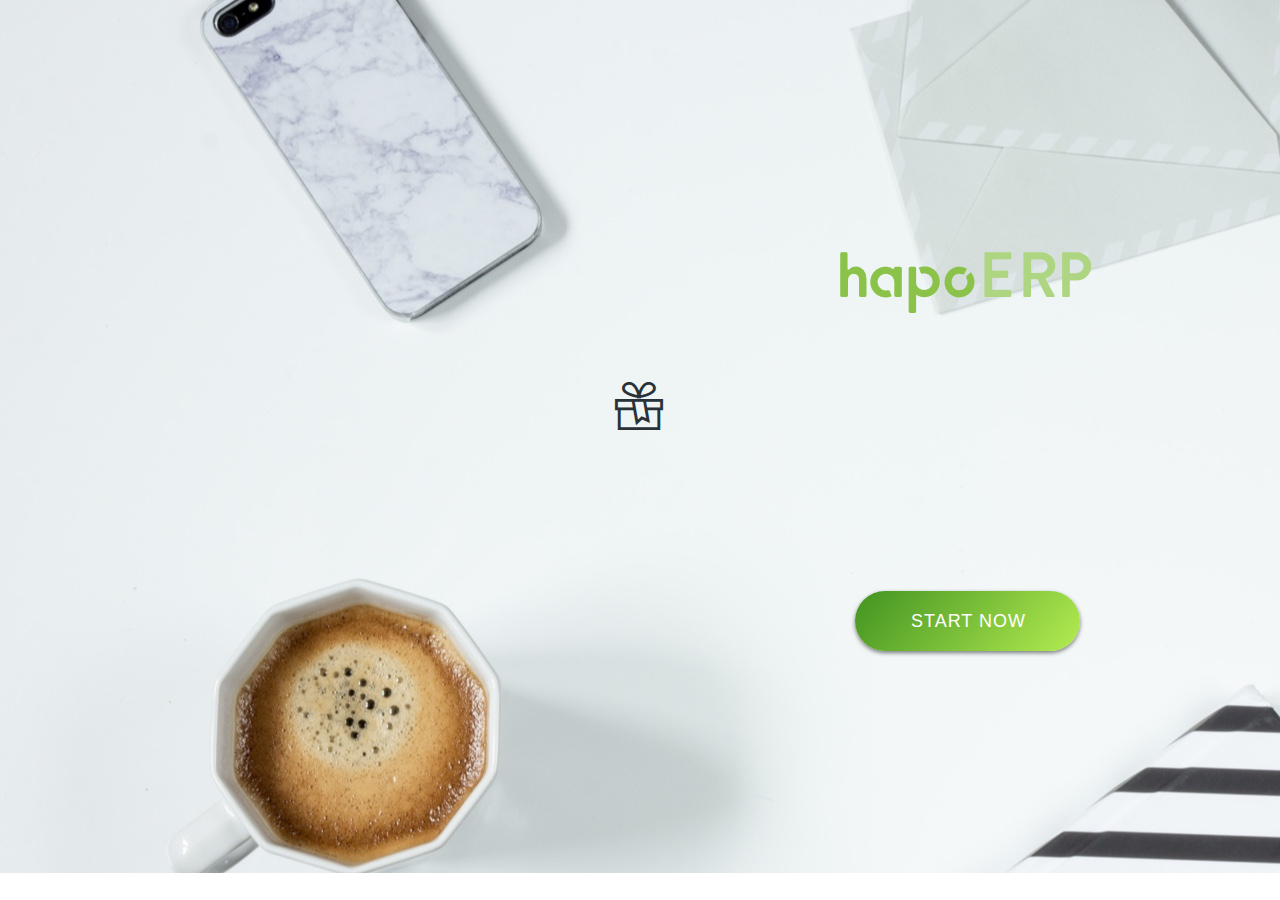
<file: html/index.html>
<!DOCTYPE html>
<html lang="en">
<head>
    <meta charset="UTF-8">
    <meta http-equiv="X-UA-Compatible" content="ie=edge">
    <title>Document</title>
    <link rel="stylesheet" href="../css/style.css">
    <link rel="stylesheet" href="../font/themify-icons/themify-icons.css">
</head>
<body>
    <div class="rectangle">
        <div class="about-us">
            <img src="../images/About us.png" alt="">
        </div>
        <div class="rectangle-2">
            <div class="sign-in">
                SIGN IN
            </div>
        </div>
        <div class="hapo-erp">
            <img src="../images/hapoERP.png" alt="">
        </div> 
        <div class="icon-161-themify">
            <div class="ti-gift"></div>
        </div>
        <div class="rectangle-2-copy">
            <div class="start-now">
                START NOW
            </div>
        </div>      
    </div>

</body>
</html>
</file>
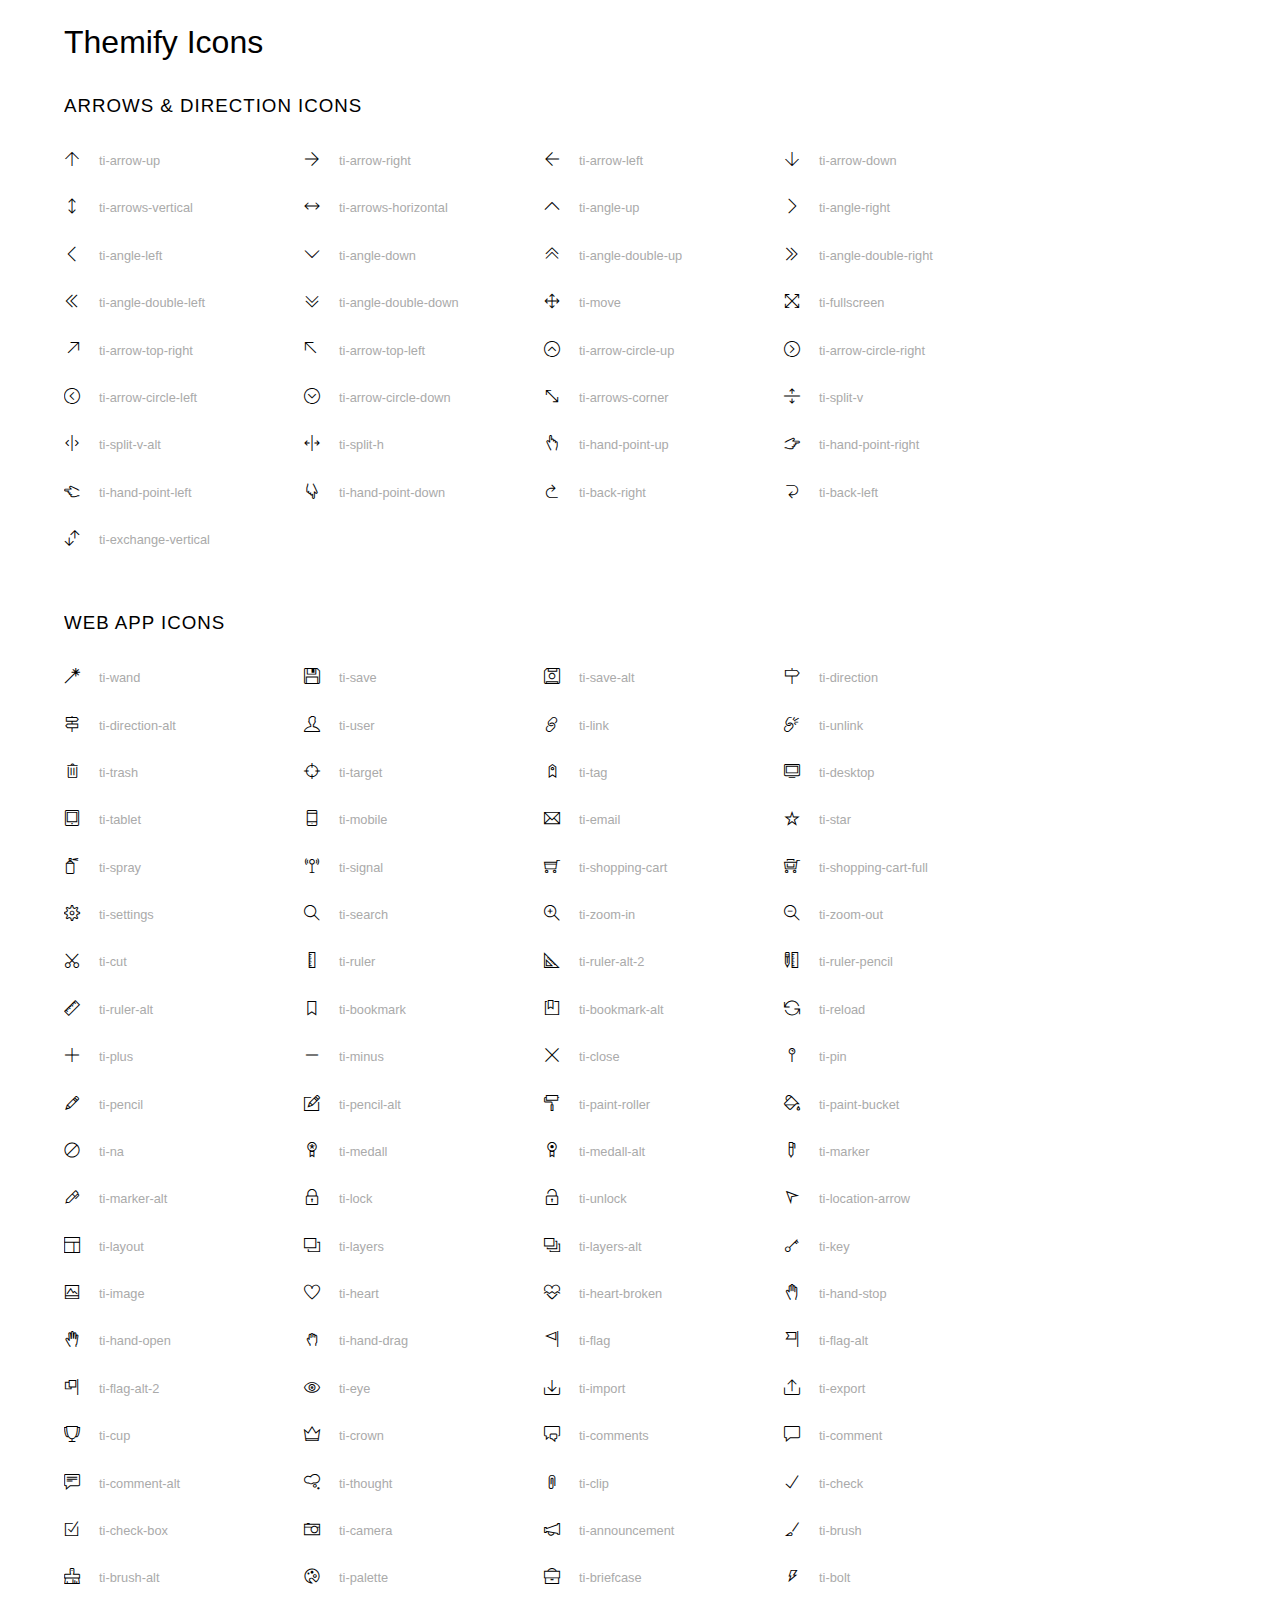
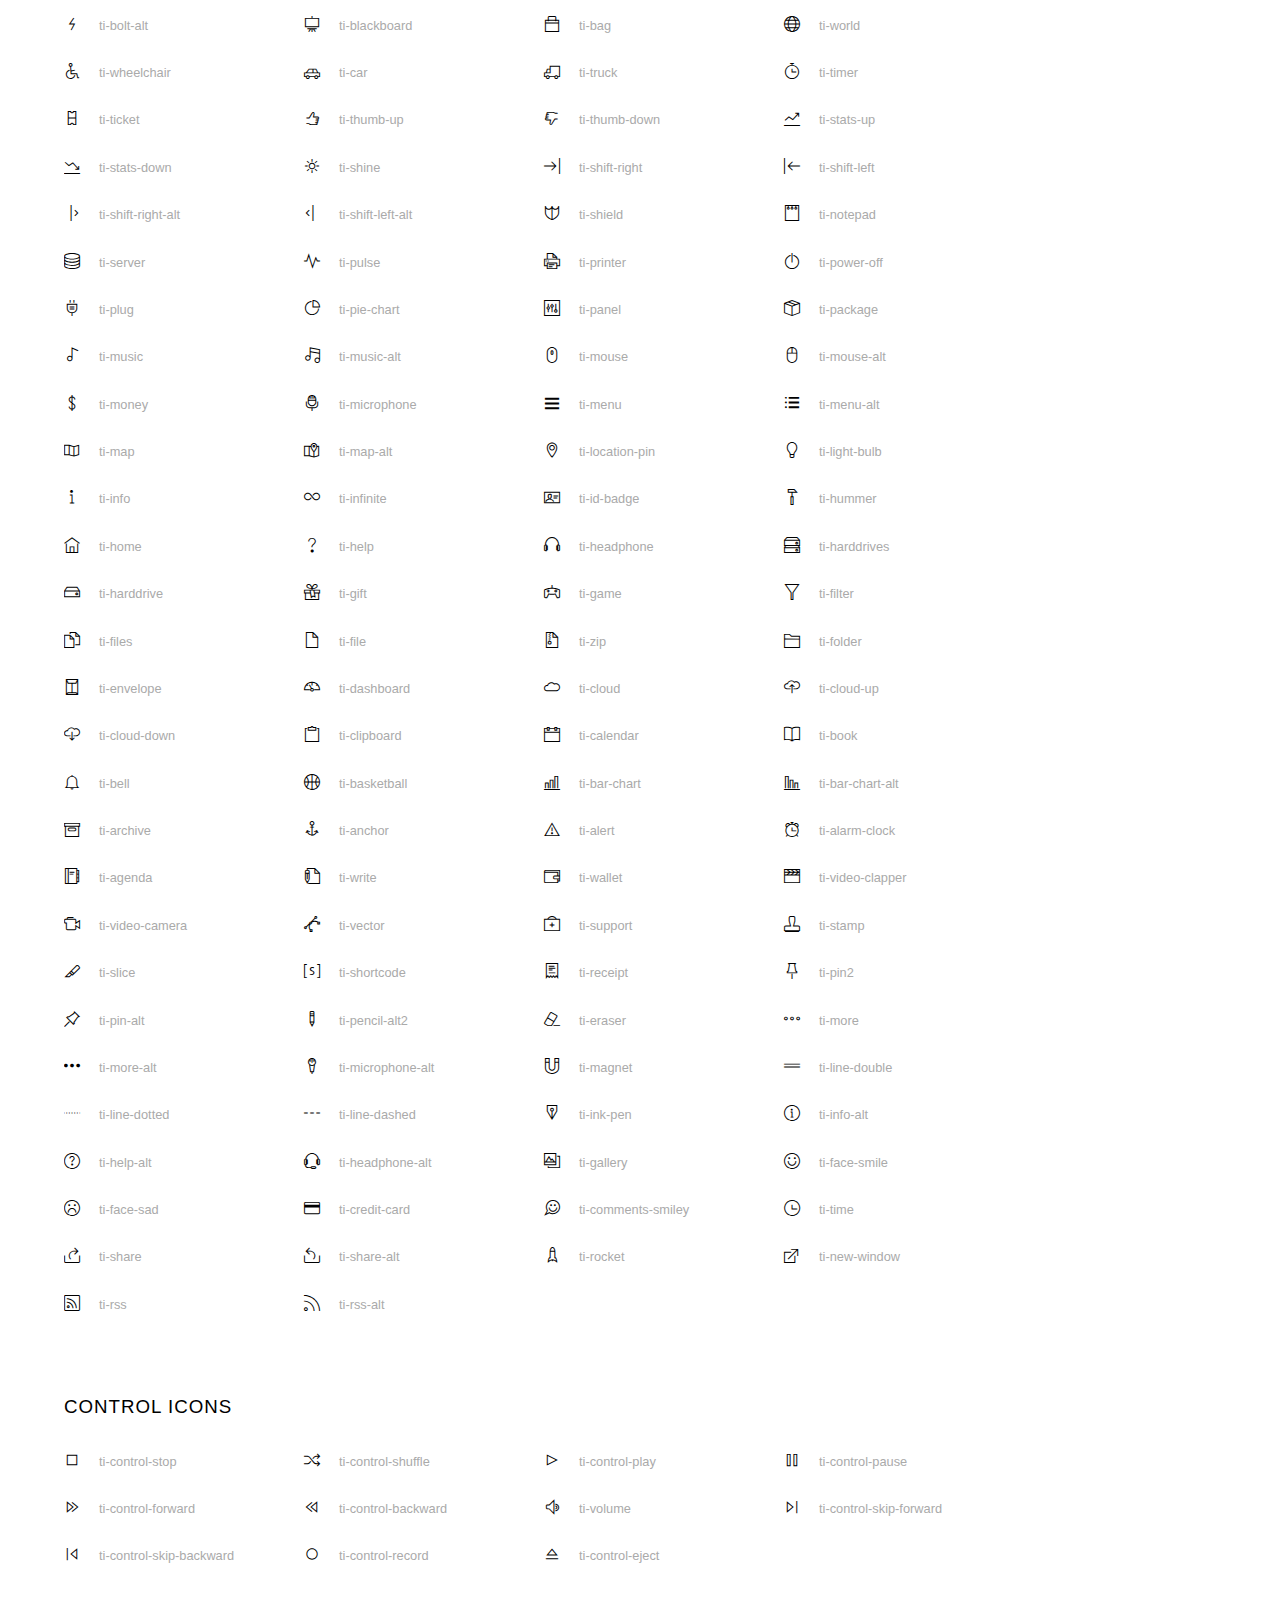
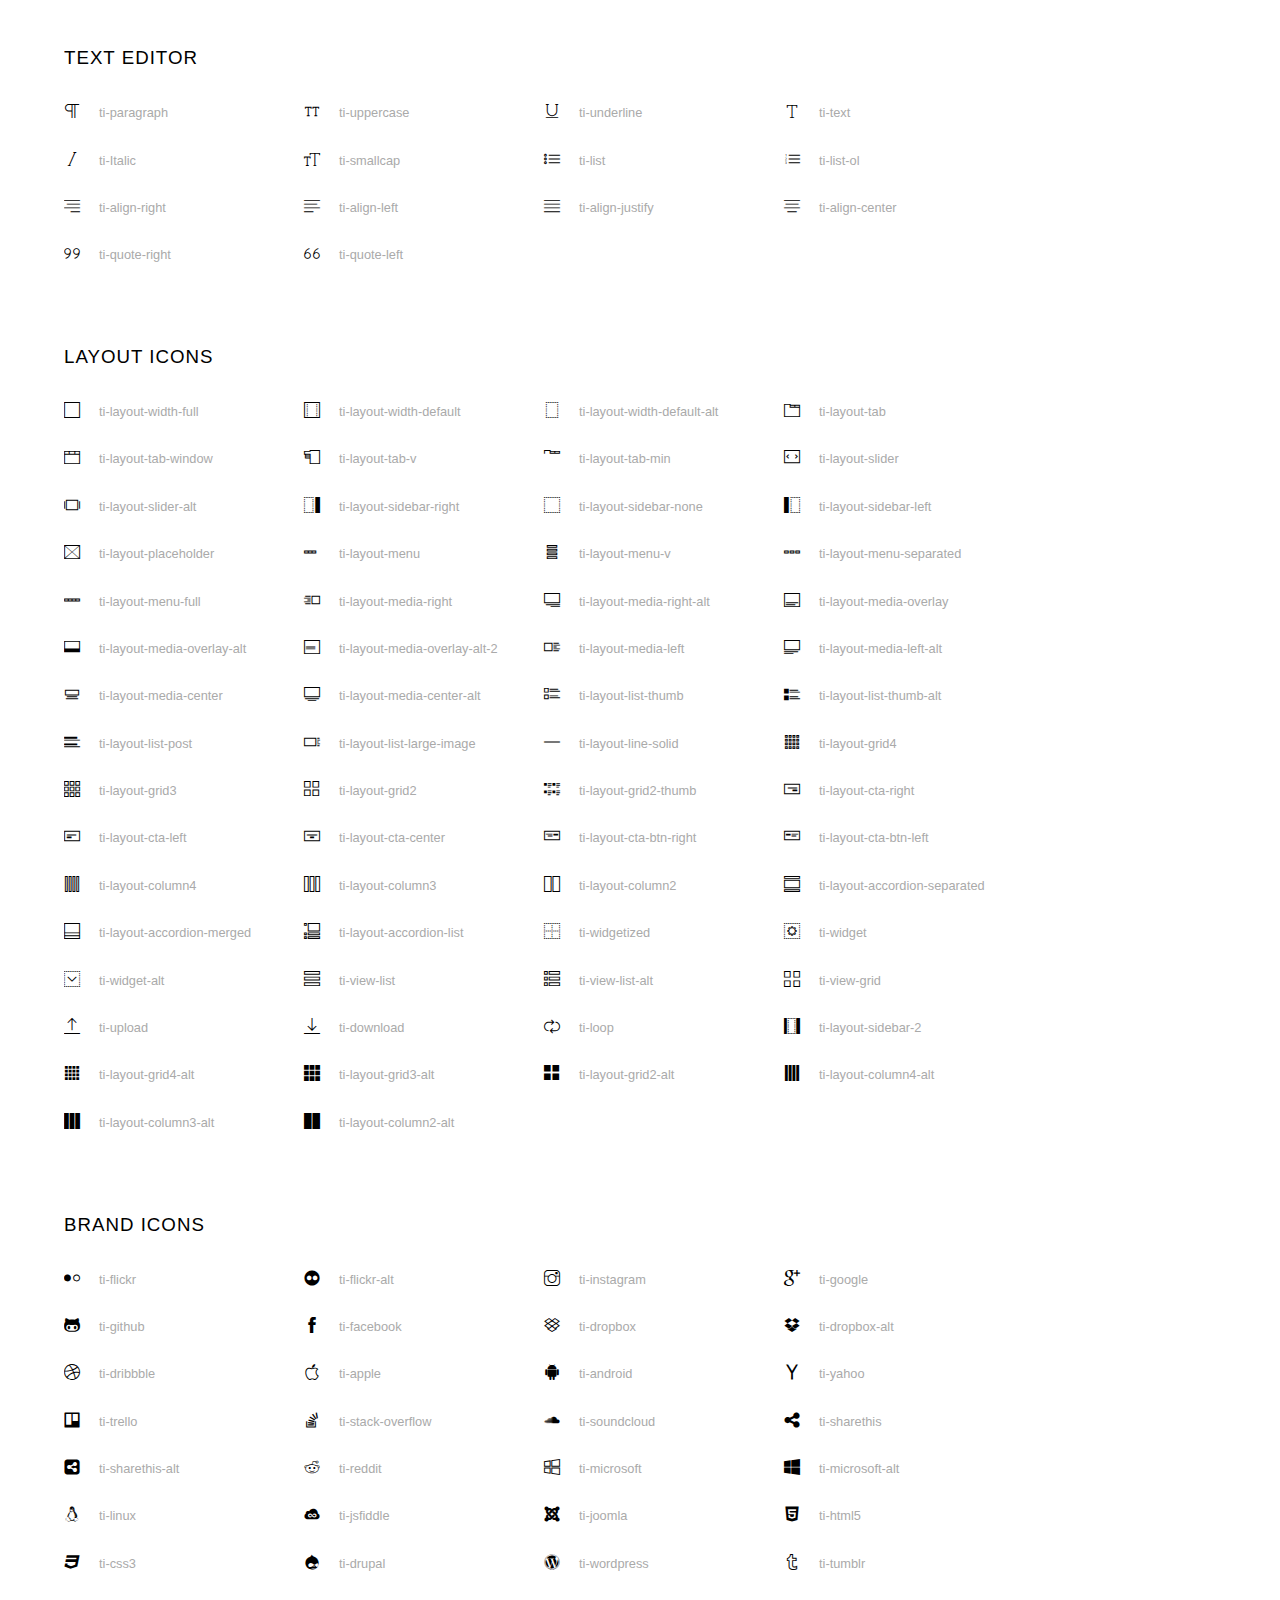
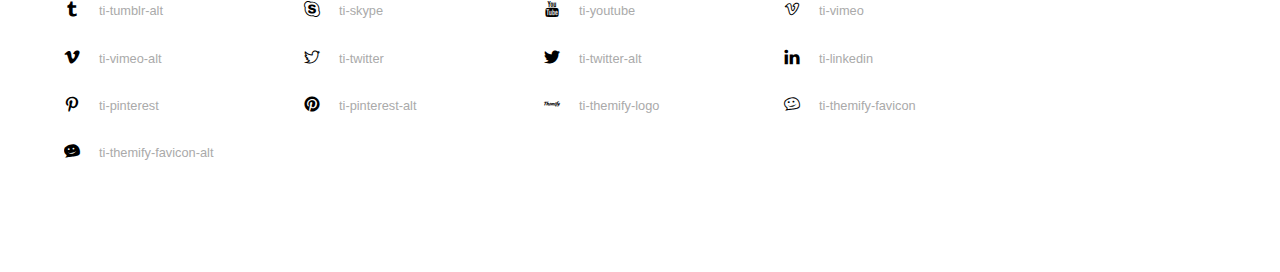
<file: font/themify-icons/index.html>
<!doctype html>
<html>
<head>
	<meta charset="utf-8">
	<title>Themify Icon Font</title>
	<meta name="viewport" content="width=device-width">
	<link rel="stylesheet" href="demo-files/demo.css">
	<link rel="stylesheet" href="themify-icons.css">
	<!--[if lt IE 8]><!-->
	<link rel="stylesheet" href="ie7/ie7.css">
	<!--<![endif]-->
</head>
<body>
	<h1>Themify Icons</h1>

	<div class="icon-section">

		<div class="icon-section">
			<h3>Arrows &amp; Direction Icons </h3>

			<div class="icon-container">
				<span class="ti-arrow-up"></span><span class="icon-name"> ti-arrow-up</span>
			</div>
			<div class="icon-container">
				<span class="ti-arrow-right"></span><span class="icon-name"> ti-arrow-right</span>
			</div>
			<div class="icon-container">
				<span class="ti-arrow-left"></span><span class="icon-name"> ti-arrow-left</span>
			</div>
			<div class="icon-container">
				<span class="ti-arrow-down"></span><span class="icon-name"> ti-arrow-down</span>
			</div>
			<div class="icon-container">
				<span class="ti-arrows-vertical"></span><span class="icon-name"> ti-arrows-vertical</span>
			</div>
			<div class="icon-container">
				<span class="ti-arrows-horizontal"></span><span class="icon-name"> ti-arrows-horizontal</span>
			</div>
			<div class="icon-container">
				<span class="ti-angle-up"></span><span class="icon-name"> ti-angle-up</span>
			</div>
			<div class="icon-container">
				<span class="ti-angle-right"></span><span class="icon-name"> ti-angle-right</span>
			</div>
			<div class="icon-container">
				<span class="ti-angle-left"></span><span class="icon-name"> ti-angle-left</span>
			</div>
			<div class="icon-container">
				<span class="ti-angle-down"></span><span class="icon-name"> ti-angle-down</span>
			</div>	
			<div class="icon-container">
				<span class="ti-angle-double-up"></span><span class="icon-name"> ti-angle-double-up</span>
			</div>
			<div class="icon-container">
				<span class="ti-angle-double-right"></span><span class="icon-name"> ti-angle-double-right</span>
			</div>
			<div class="icon-container">
				<span class="ti-angle-double-left"></span><span class="icon-name"> ti-angle-double-left</span>
			</div>
			<div class="icon-container">
				<span class="ti-angle-double-down"></span><span class="icon-name"> ti-angle-double-down</span>
			</div>					
			<div class="icon-container">
				<span class="ti-move"></span><span class="icon-name"> ti-move</span>
			</div>
			<div class="icon-container">
				<span class="ti-fullscreen"></span><span class="icon-name"> ti-fullscreen</span>
			</div>
			<div class="icon-container">
				<span class="ti-arrow-top-right"></span><span class="icon-name"> ti-arrow-top-right</span>
			</div>
			<div class="icon-container">
				<span class="ti-arrow-top-left"></span><span class="icon-name"> ti-arrow-top-left</span>
			</div>
			<div class="icon-container">
				<span class="ti-arrow-circle-up"></span><span class="icon-name"> ti-arrow-circle-up</span>
			</div>
			<div class="icon-container">
				<span class="ti-arrow-circle-right"></span><span class="icon-name"> ti-arrow-circle-right</span>
			</div>
			<div class="icon-container">
				<span class="ti-arrow-circle-left"></span><span class="icon-name"> ti-arrow-circle-left</span>
			</div>
			<div class="icon-container">
				<span class="ti-arrow-circle-down"></span><span class="icon-name"> ti-arrow-circle-down</span>
			</div>
			<div class="icon-container">
				<span class="ti-arrows-corner"></span><span class="icon-name"> ti-arrows-corner</span>
			</div>
			<div class="icon-container">
				<span class="ti-split-v"></span><span class="icon-name"> ti-split-v</span>
			</div>

			<div class="icon-container">
				<span class="ti-split-v-alt"></span><span class="icon-name"> ti-split-v-alt</span>
			</div>
			<div class="icon-container">
				<span class="ti-split-h"></span><span class="icon-name"> ti-split-h</span>
			</div>
			<div class="icon-container">
				<span class="ti-hand-point-up"></span><span class="icon-name"> ti-hand-point-up</span>
			</div>
			<div class="icon-container">
				<span class="ti-hand-point-right"></span><span class="icon-name"> ti-hand-point-right</span>
			</div>
			<div class="icon-container">
				<span class="ti-hand-point-left"></span><span class="icon-name"> ti-hand-point-left</span>
			</div>
			<div class="icon-container">
				<span class="ti-hand-point-down"></span><span class="icon-name"> ti-hand-point-down</span>
			</div>
			<div class="icon-container">
				<span class="ti-back-right"></span><span class="icon-name"> ti-back-right</span>
			</div>
			<div class="icon-container">
				<span class="ti-back-left"></span><span class="icon-name"> ti-back-left</span>
			</div>
			<div class="icon-container">
				<span class="ti-exchange-vertical"></span><span class="icon-name"> ti-exchange-vertical</span>
			</div>

		</div> <!-- Arrows Icons -->



		<h3>Web App Icons</h3>
		
		<div class="icon-section">

			<div class="icon-container">
				<span class="ti-wand"></span><span class="icon-name"> ti-wand</span>
			</div>
			<div class="icon-container">
				<span class="ti-save"></span><span class="icon-name"> ti-save</span>
			</div>
			<div class="icon-container">
				<span class="ti-save-alt"></span><span class="icon-name"> ti-save-alt</span>
			</div>

			<div class="icon-container">
				<span class="ti-direction"></span><span class="icon-name"> ti-direction</span>
			</div>
			<div class="icon-container">
				<span class="ti-direction-alt"></span><span class="icon-name"> ti-direction-alt</span>
			</div>
			<div class="icon-container">
				<span class="ti-user"></span><span class="icon-name"> ti-user</span>
			</div>
			<div class="icon-container">
				<span class="ti-link"></span><span class="icon-name"> ti-link</span>
			</div>
			<div class="icon-container">
				<span class="ti-unlink"></span><span class="icon-name"> ti-unlink</span>
			</div>
			<div class="icon-container">
				<span class="ti-trash"></span><span class="icon-name"> ti-trash</span>
			</div>
			<div class="icon-container">
				<span class="ti-target"></span><span class="icon-name"> ti-target</span>
			</div>
			<div class="icon-container">
				<span class="ti-tag"></span><span class="icon-name"> ti-tag</span>
			</div>
			<div class="icon-container">
				<span class="ti-desktop"></span><span class="icon-name"> ti-desktop</span>
			</div>
			<div class="icon-container">
				<span class="ti-tablet"></span><span class="icon-name"> ti-tablet</span>
			</div>
			<div class="icon-container">
				<span class="ti-mobile"></span><span class="icon-name"> ti-mobile</span>
			</div>
			<div class="icon-container">
				<span class="ti-email"></span><span class="icon-name"> ti-email</span>
			</div>	
			<div class="icon-container">
				<span class="ti-star"></span><span class="icon-name"> ti-star</span>
			</div>
			<div class="icon-container">
				<span class="ti-spray"></span><span class="icon-name"> ti-spray</span>
			</div>
			<div class="icon-container">
				<span class="ti-signal"></span><span class="icon-name"> ti-signal</span>
			</div>
			<div class="icon-container">
				<span class="ti-shopping-cart"></span><span class="icon-name"> ti-shopping-cart</span>
			</div>
			<div class="icon-container">
				<span class="ti-shopping-cart-full"></span><span class="icon-name"> ti-shopping-cart-full</span>
			</div>
			<div class="icon-container">
				<span class="ti-settings"></span><span class="icon-name"> ti-settings</span>
			</div>
			<div class="icon-container">
				<span class="ti-search"></span><span class="icon-name"> ti-search</span>
			</div>
			<div class="icon-container">
				<span class="ti-zoom-in"></span><span class="icon-name"> ti-zoom-in</span>
			</div>
			<div class="icon-container">
				<span class="ti-zoom-out"></span><span class="icon-name"> ti-zoom-out</span>
			</div>
			<div class="icon-container">
				<span class="ti-cut"></span><span class="icon-name"> ti-cut</span>
			</div>
			<div class="icon-container">
				<span class="ti-ruler"></span><span class="icon-name"> ti-ruler</span>
			</div>
			<div class="icon-container">
				<span class="ti-ruler-alt-2"></span><span class="icon-name"> ti-ruler-alt-2</span>
			</div>			
			<div class="icon-container">
				<span class="ti-ruler-pencil"></span><span class="icon-name"> ti-ruler-pencil</span>
			</div>
			<div class="icon-container">
				<span class="ti-ruler-alt"></span><span class="icon-name"> ti-ruler-alt</span>
			</div>
			<div class="icon-container">
				<span class="ti-bookmark"></span><span class="icon-name"> ti-bookmark</span>
			</div>
			<div class="icon-container">
				<span class="ti-bookmark-alt"></span><span class="icon-name"> ti-bookmark-alt</span>
			</div>
			<div class="icon-container">
				<span class="ti-reload"></span><span class="icon-name"> ti-reload</span>
			</div>
			<div class="icon-container">
				<span class="ti-plus"></span><span class="icon-name"> ti-plus</span>
			</div>
			<div class="icon-container">
				<span class="ti-minus"></span><span class="icon-name"> ti-minus</span>
			</div>
			<div class="icon-container">
				<span class="ti-close"></span><span class="icon-name"> ti-close</span>
			</div>			
			<div class="icon-container">
				<span class="ti-pin"></span><span class="icon-name"> ti-pin</span>
			</div>
			<div class="icon-container">
				<span class="ti-pencil"></span><span class="icon-name"> ti-pencil</span>
			</div>
					
		  	<div class="icon-container">
				<span class="ti-pencil-alt"></span><span class="icon-name"> ti-pencil-alt</span>
			</div>
			<div class="icon-container">
				<span class="ti-paint-roller"></span><span class="icon-name"> ti-paint-roller</span>
			</div>
			<div class="icon-container">
				<span class="ti-paint-bucket"></span><span class="icon-name"> ti-paint-bucket</span>
			</div>
			<div class="icon-container">
				<span class="ti-na"></span><span class="icon-name"> ti-na</span>
			</div>
			<div class="icon-container">
				<span class="ti-medall"></span><span class="icon-name"> ti-medall</span>
			</div>
			<div class="icon-container">
				<span class="ti-medall-alt"></span><span class="icon-name"> ti-medall-alt</span>
			</div>
			<div class="icon-container">
				<span class="ti-marker"></span><span class="icon-name"> ti-marker</span>
			</div>
			<div class="icon-container">
				<span class="ti-marker-alt"></span><span class="icon-name"> ti-marker-alt</span>
			</div>

			<div class="icon-container">
				<span class="ti-lock"></span><span class="icon-name"> ti-lock</span>
			</div>
			<div class="icon-container">
				<span class="ti-unlock"></span><span class="icon-name"> ti-unlock</span>
			</div>
			<div class="icon-container">
				<span class="ti-location-arrow"></span><span class="icon-name"> ti-location-arrow</span>
			</div>
			<div class="icon-container">
				<span class="ti-layout"></span><span class="icon-name"> ti-layout</span>
			</div>
			<div class="icon-container">
				<span class="ti-layers"></span><span class="icon-name"> ti-layers</span>
			</div>
			<div class="icon-container">
				<span class="ti-layers-alt"></span><span class="icon-name"> ti-layers-alt</span>
			</div>
			<div class="icon-container">
				<span class="ti-key"></span><span class="icon-name"> ti-key</span>
			</div>
			<div class="icon-container">
				<span class="ti-image"></span><span class="icon-name"> ti-image</span>
			</div>
			<div class="icon-container">
				<span class="ti-heart"></span><span class="icon-name"> ti-heart</span>
			</div>
			<div class="icon-container">
				<span class="ti-heart-broken"></span><span class="icon-name"> ti-heart-broken</span>
			</div>
			<div class="icon-container">
				<span class="ti-hand-stop"></span><span class="icon-name"> ti-hand-stop</span>
			</div>
			<div class="icon-container">
				<span class="ti-hand-open"></span><span class="icon-name"> ti-hand-open</span>
			</div>
			<div class="icon-container">
				<span class="ti-hand-drag"></span><span class="icon-name"> ti-hand-drag</span>
			</div>
			<div class="icon-container">
				<span class="ti-flag"></span><span class="icon-name"> ti-flag</span>
			</div>
			<div class="icon-container">
				<span class="ti-flag-alt"></span><span class="icon-name"> ti-flag-alt</span>
			</div>
			<div class="icon-container">
				<span class="ti-flag-alt-2"></span><span class="icon-name"> ti-flag-alt-2</span>
			</div>
			<div class="icon-container">
				<span class="ti-eye"></span><span class="icon-name"> ti-eye</span>
			</div>
			<div class="icon-container">
				<span class="ti-import"></span><span class="icon-name"> ti-import</span>
			</div>			
			<div class="icon-container">
				<span class="ti-export"></span><span class="icon-name"> ti-export</span>
			</div>
			<div class="icon-container">
				<span class="ti-cup"></span><span class="icon-name"> ti-cup</span>
			</div>
			<div class="icon-container">
				<span class="ti-crown"></span><span class="icon-name"> ti-crown</span>
			</div>
			<div class="icon-container">
				<span class="ti-comments"></span><span class="icon-name"> ti-comments</span>
			</div>
			<div class="icon-container">
				<span class="ti-comment"></span><span class="icon-name"> ti-comment</span>
			</div>
			<div class="icon-container">
				<span class="ti-comment-alt"></span><span class="icon-name"> ti-comment-alt</span>
			</div>
			<div class="icon-container">
				<span class="ti-thought"></span><span class="icon-name"> ti-thought</span>
			</div>			
			<div class="icon-container">
				<span class="ti-clip"></span><span class="icon-name"> ti-clip</span>
			</div>

			<div class="icon-container">
				<span class="ti-check"></span><span class="icon-name"> ti-check</span>
			</div>
			<div class="icon-container">
				<span class="ti-check-box"></span><span class="icon-name"> ti-check-box</span>
			</div>
			<div class="icon-container">
				<span class="ti-camera"></span><span class="icon-name"> ti-camera</span>
			</div>
			<div class="icon-container">
				<span class="ti-announcement"></span><span class="icon-name"> ti-announcement</span>
			</div>
			<div class="icon-container">
				<span class="ti-brush"></span><span class="icon-name"> ti-brush</span>
			</div>
			<div class="icon-container">
				<span class="ti-brush-alt"></span><span class="icon-name"> ti-brush-alt</span>
			</div>
			<div class="icon-container">
				<span class="ti-palette"></span><span class="icon-name"> ti-palette</span>
			</div>			
			<div class="icon-container">
				<span class="ti-briefcase"></span><span class="icon-name"> ti-briefcase</span>
			</div>
			<div class="icon-container">
				<span class="ti-bolt"></span><span class="icon-name"> ti-bolt</span>
			</div>
			<div class="icon-container">
				<span class="ti-bolt-alt"></span><span class="icon-name"> ti-bolt-alt</span>
			</div>
			<div class="icon-container">
				<span class="ti-blackboard"></span><span class="icon-name"> ti-blackboard</span>
			</div>
			<div class="icon-container">
				<span class="ti-bag"></span><span class="icon-name"> ti-bag</span>
			</div>
			<div class="icon-container">
				<span class="ti-world"></span><span class="icon-name"> ti-world</span>
			</div>
			<div class="icon-container">
				<span class="ti-wheelchair"></span><span class="icon-name"> ti-wheelchair</span>
			</div>
			<div class="icon-container">
				<span class="ti-car"></span><span class="icon-name"> ti-car</span>
			</div>
			<div class="icon-container">
				<span class="ti-truck"></span><span class="icon-name"> ti-truck</span>
			</div>
			<div class="icon-container">
				<span class="ti-timer"></span><span class="icon-name"> ti-timer</span>
			</div>
			<div class="icon-container">
				<span class="ti-ticket"></span><span class="icon-name"> ti-ticket</span>
			</div>
			<div class="icon-container">
				<span class="ti-thumb-up"></span><span class="icon-name"> ti-thumb-up</span>
			</div>
			<div class="icon-container">
				<span class="ti-thumb-down"></span><span class="icon-name"> ti-thumb-down</span>
			</div>

			<div class="icon-container">
				<span class="ti-stats-up"></span><span class="icon-name"> ti-stats-up</span>
			</div>
			<div class="icon-container">
				<span class="ti-stats-down"></span><span class="icon-name"> ti-stats-down</span>
			</div>
			<div class="icon-container">
				<span class="ti-shine"></span><span class="icon-name"> ti-shine</span>
			</div>
			<div class="icon-container">
				<span class="ti-shift-right"></span><span class="icon-name"> ti-shift-right</span>
			</div>
			<div class="icon-container">
				<span class="ti-shift-left"></span><span class="icon-name"> ti-shift-left</span>
			</div>

			<div class="icon-container">
				<span class="ti-shift-right-alt"></span><span class="icon-name"> ti-shift-right-alt</span>
			</div>
			<div class="icon-container">
				<span class="ti-shift-left-alt"></span><span class="icon-name"> ti-shift-left-alt</span>
			</div>
			<div class="icon-container">
				<span class="ti-shield"></span><span class="icon-name"> ti-shield</span>
			</div>
			<div class="icon-container">
				<span class="ti-notepad"></span><span class="icon-name"> ti-notepad</span>
			</div>
			<div class="icon-container">
				<span class="ti-server"></span><span class="icon-name"> ti-server</span>
			</div>

			<div class="icon-container">
				<span class="ti-pulse"></span><span class="icon-name"> ti-pulse</span>
			</div>
			<div class="icon-container">
				<span class="ti-printer"></span><span class="icon-name"> ti-printer</span>
			</div>
			<div class="icon-container">
				<span class="ti-power-off"></span><span class="icon-name"> ti-power-off</span>
			</div>
			<div class="icon-container">
				<span class="ti-plug"></span><span class="icon-name"> ti-plug</span>
			</div>
			<div class="icon-container">
				<span class="ti-pie-chart"></span><span class="icon-name"> ti-pie-chart</span>
			</div>

			<div class="icon-container">
				<span class="ti-panel"></span><span class="icon-name"> ti-panel</span>
			</div>
			<div class="icon-container">
				<span class="ti-package"></span><span class="icon-name"> ti-package</span>
			</div>
			<div class="icon-container">
				<span class="ti-music"></span><span class="icon-name"> ti-music</span>
			</div>
			<div class="icon-container">
				<span class="ti-music-alt"></span><span class="icon-name"> ti-music-alt</span>
			</div>
			<div class="icon-container">
				<span class="ti-mouse"></span><span class="icon-name"> ti-mouse</span>
			</div>
			<div class="icon-container">
				<span class="ti-mouse-alt"></span><span class="icon-name"> ti-mouse-alt</span>
			</div>
			<div class="icon-container">
				<span class="ti-money"></span><span class="icon-name"> ti-money</span>
			</div>
			<div class="icon-container">
				<span class="ti-microphone"></span><span class="icon-name"> ti-microphone</span>
			</div>
			<div class="icon-container">
				<span class="ti-menu"></span><span class="icon-name"> ti-menu</span>
			</div>
			<div class="icon-container">
				<span class="ti-menu-alt"></span><span class="icon-name"> ti-menu-alt</span>
			</div>
			<div class="icon-container">
				<span class="ti-map"></span><span class="icon-name"> ti-map</span>
			</div>
			<div class="icon-container">
				<span class="ti-map-alt"></span><span class="icon-name"> ti-map-alt</span>
			</div>

			<div class="icon-container">
				<span class="ti-location-pin"></span><span class="icon-name"> ti-location-pin</span>
			</div>

			<div class="icon-container">
				<span class="ti-light-bulb"></span><span class="icon-name"> ti-light-bulb</span>
			</div>
			<div class="icon-container">
				<span class="ti-info"></span><span class="icon-name"> ti-info</span>
			</div>
			<div class="icon-container">
				<span class="ti-infinite"></span><span class="icon-name"> ti-infinite</span>
			</div>
			<div class="icon-container">
				<span class="ti-id-badge"></span><span class="icon-name"> ti-id-badge</span>
			</div>
			<div class="icon-container">
				<span class="ti-hummer"></span><span class="icon-name"> ti-hummer</span>
			</div>
			<div class="icon-container">
				<span class="ti-home"></span><span class="icon-name"> ti-home</span>
			</div>
			<div class="icon-container">
				<span class="ti-help"></span><span class="icon-name"> ti-help</span>
			</div>
			<div class="icon-container">
				<span class="ti-headphone"></span><span class="icon-name"> ti-headphone</span>
			</div>
			<div class="icon-container">
				<span class="ti-harddrives"></span><span class="icon-name"> ti-harddrives</span>
			</div>
			<div class="icon-container">
				<span class="ti-harddrive"></span><span class="icon-name"> ti-harddrive</span>
			</div>
			<div class="icon-container">
				<span class="ti-gift"></span><span class="icon-name"> ti-gift</span>
			</div>
			<div class="icon-container">
				<span class="ti-game"></span><span class="icon-name"> ti-game</span>
			</div>
			<div class="icon-container">
				<span class="ti-filter"></span><span class="icon-name"> ti-filter</span>
			</div>
			<div class="icon-container">
				<span class="ti-files"></span><span class="icon-name"> ti-files</span>
			</div>
			<div class="icon-container">
				<span class="ti-file"></span><span class="icon-name"> ti-file</span>
			</div>
			<div class="icon-container">
				<span class="ti-zip"></span><span class="icon-name"> ti-zip</span>
			</div>
			<div class="icon-container">
				<span class="ti-folder"></span><span class="icon-name"> ti-folder</span>
			</div>			
			<div class="icon-container">
				<span class="ti-envelope"></span><span class="icon-name"> ti-envelope</span>
			</div>


			<div class="icon-container">
				<span class="ti-dashboard"></span><span class="icon-name"> ti-dashboard</span>
			</div>
			<div class="icon-container">
				<span class="ti-cloud"></span><span class="icon-name"> ti-cloud</span>
			</div>
			<div class="icon-container">
				<span class="ti-cloud-up"></span><span class="icon-name"> ti-cloud-up</span>
			</div>
			<div class="icon-container">
				<span class="ti-cloud-down"></span><span class="icon-name"> ti-cloud-down</span>
			</div>
			<div class="icon-container">
				<span class="ti-clipboard"></span><span class="icon-name"> ti-clipboard</span>
			</div>
			<div class="icon-container">
				<span class="ti-calendar"></span><span class="icon-name"> ti-calendar</span>
			</div>
			<div class="icon-container">
				<span class="ti-book"></span><span class="icon-name"> ti-book</span>
			</div>
			<div class="icon-container">
				<span class="ti-bell"></span><span class="icon-name"> ti-bell</span>
			</div>
			<div class="icon-container">
				<span class="ti-basketball"></span><span class="icon-name"> ti-basketball</span>
			</div>
			<div class="icon-container">
				<span class="ti-bar-chart"></span><span class="icon-name"> ti-bar-chart</span>
			</div>
			<div class="icon-container">
				<span class="ti-bar-chart-alt"></span><span class="icon-name"> ti-bar-chart-alt</span>
			</div>


			<div class="icon-container">
				<span class="ti-archive"></span><span class="icon-name"> ti-archive</span>
			</div>
			<div class="icon-container">
				<span class="ti-anchor"></span><span class="icon-name"> ti-anchor</span>
			</div>

			<div class="icon-container">
				<span class="ti-alert"></span><span class="icon-name"> ti-alert</span>
			</div>
			<div class="icon-container">
				<span class="ti-alarm-clock"></span><span class="icon-name"> ti-alarm-clock</span>
			</div>
			<div class="icon-container">
				<span class="ti-agenda"></span><span class="icon-name"> ti-agenda</span>
			</div>
			<div class="icon-container">
				<span class="ti-write"></span><span class="icon-name"> ti-write</span>
			</div>

			<div class="icon-container">
				<span class="ti-wallet"></span><span class="icon-name"> ti-wallet</span>
			</div>
			<div class="icon-container">
				<span class="ti-video-clapper"></span><span class="icon-name"> ti-video-clapper</span>
			</div>
			<div class="icon-container">
				<span class="ti-video-camera"></span><span class="icon-name"> ti-video-camera</span>
			</div>
			<div class="icon-container">
				<span class="ti-vector"></span><span class="icon-name"> ti-vector</span>
			</div>

			<div class="icon-container">
				<span class="ti-support"></span><span class="icon-name"> ti-support</span>
			</div>
			<div class="icon-container">
				<span class="ti-stamp"></span><span class="icon-name"> ti-stamp</span>
			</div>
			<div class="icon-container">
				<span class="ti-slice"></span><span class="icon-name"> ti-slice</span>
			</div>
			<div class="icon-container">
				<span class="ti-shortcode"></span><span class="icon-name"> ti-shortcode</span>
			</div>
			<div class="icon-container">
				<span class="ti-receipt"></span><span class="icon-name"> ti-receipt</span>
			</div>
			<div class="icon-container">
				<span class="ti-pin2"></span><span class="icon-name"> ti-pin2</span>
			</div>
			<div class="icon-container">
				<span class="ti-pin-alt"></span><span class="icon-name"> ti-pin-alt</span>
			</div>
			<div class="icon-container">
				<span class="ti-pencil-alt2"></span><span class="icon-name"> ti-pencil-alt2</span>
			</div>
			<div class="icon-container">
				<span class="ti-eraser"></span><span class="icon-name"> ti-eraser</span>
			</div>			
			<div class="icon-container">
				<span class="ti-more"></span><span class="icon-name"> ti-more</span>
			</div>
			<div class="icon-container">
				<span class="ti-more-alt"></span><span class="icon-name"> ti-more-alt</span>
			</div>
			<div class="icon-container">
				<span class="ti-microphone-alt"></span><span class="icon-name"> ti-microphone-alt</span>
			</div>
			<div class="icon-container">
				<span class="ti-magnet"></span><span class="icon-name"> ti-magnet</span>
			</div>
			<div class="icon-container">
				<span class="ti-line-double"></span><span class="icon-name"> ti-line-double</span>
			</div>
			<div class="icon-container">
				<span class="ti-line-dotted"></span><span class="icon-name"> ti-line-dotted</span>
			</div>
			<div class="icon-container">
				<span class="ti-line-dashed"></span><span class="icon-name"> ti-line-dashed</span>
			</div>

			<div class="icon-container">
				<span class="ti-ink-pen"></span><span class="icon-name"> ti-ink-pen</span>
			</div>
			<div class="icon-container">
				<span class="ti-info-alt"></span><span class="icon-name"> ti-info-alt</span>
			</div>
			<div class="icon-container">
				<span class="ti-help-alt"></span><span class="icon-name"> ti-help-alt</span>
			</div>
			<div class="icon-container">
				<span class="ti-headphone-alt"></span><span class="icon-name"> ti-headphone-alt</span>
			</div>

			<div class="icon-container">
				<span class="ti-gallery"></span><span class="icon-name"> ti-gallery</span>
			</div>
			<div class="icon-container">
				<span class="ti-face-smile"></span><span class="icon-name"> ti-face-smile</span>
			</div>
			<div class="icon-container">
				<span class="ti-face-sad"></span><span class="icon-name"> ti-face-sad</span>
			</div>
			<div class="icon-container">
				<span class="ti-credit-card"></span><span class="icon-name"> ti-credit-card</span>
			</div>
			<div class="icon-container">
				<span class="ti-comments-smiley"></span><span class="icon-name"> ti-comments-smiley</span>
			</div>
			<div class="icon-container">
				<span class="ti-time"></span><span class="icon-name"> ti-time</span>
			</div>
			<div class="icon-container">
				<span class="ti-share"></span><span class="icon-name"> ti-share</span>
			</div>
			<div class="icon-container">
				<span class="ti-share-alt"></span><span class="icon-name"> ti-share-alt</span>
			</div>
			<div class="icon-container">
				<span class="ti-rocket"></span><span class="icon-name"> ti-rocket</span>
			</div>

			<div class="icon-container">
				<span class="ti-new-window"></span><span class="icon-name"> ti-new-window</span>
			</div>

			<div class="icon-container">
				<span class="ti-rss"></span><span class="icon-name"> ti-rss</span>
			</div>

			<div class="icon-container">
				<span class="ti-rss-alt"></span><span class="icon-name"> ti-rss-alt</span>
			</div>
			
		</div><!-- Web App Icons -->


		<div class="icon-section">
			<h3>Control Icons</h3>
			<div class="icon-container">
				<span class="ti-control-stop"></span><span class="icon-name"> ti-control-stop</span>
			</div>
			<div class="icon-container">
				<span class="ti-control-shuffle"></span><span class="icon-name"> ti-control-shuffle</span>
			</div>
			<div class="icon-container">
				<span class="ti-control-play"></span><span class="icon-name"> ti-control-play</span>
			</div>
			<div class="icon-container">
				<span class="ti-control-pause"></span><span class="icon-name"> ti-control-pause</span>
			</div>
			<div class="icon-container">
				<span class="ti-control-forward"></span><span class="icon-name"> ti-control-forward</span>
			</div>
			<div class="icon-container">
				<span class="ti-control-backward"></span><span class="icon-name"> ti-control-backward</span>
			</div>	
			<div class="icon-container">
				<span class="ti-volume"></span><span class="icon-name"> ti-volume</span>
			</div>
			<div class="icon-container">
				<span class="ti-control-skip-forward"></span><span class="icon-name"> ti-control-skip-forward</span>
			</div>
			<div class="icon-container">
				<span class="ti-control-skip-backward"></span><span class="icon-name"> ti-control-skip-backward</span>
			</div>
			<div class="icon-container">
				<span class="ti-control-record"></span><span class="icon-name"> ti-control-record</span>
			</div>
			<div class="icon-container">
				<span class="ti-control-eject"></span><span class="icon-name"> ti-control-eject</span>
			</div>			
		</div> <!-- Control Icons -->


		<div class="icon-section">
			<h3>Text Editor</h3>

			<div class="icon-container">
				<span class="ti-paragraph"></span><span class="icon-name"> ti-paragraph</span>
			</div>
			<div class="icon-container">
				<span class="ti-uppercase"></span><span class="icon-name"> ti-uppercase</span>
			</div>

			<div class="icon-container">
				<span class="ti-underline"></span><span class="icon-name"> ti-underline</span>
			</div>
			<div class="icon-container">
				<span class="ti-text"></span><span class="icon-name"> ti-text</span>
			</div>
			<div class="icon-container">
				<span class="ti-Italic"></span><span class="icon-name"> ti-Italic</span>
			</div>
			<div class="icon-container">
				<span class="ti-smallcap"></span><span class="icon-name"> ti-smallcap</span>
			</div>
			<div class="icon-container">
				<span class="ti-list"></span><span class="icon-name"> ti-list</span>
			</div>
			<div class="icon-container">
				<span class="ti-list-ol"></span><span class="icon-name"> ti-list-ol</span>
			</div>
			<div class="icon-container">
				<span class="ti-align-right"></span><span class="icon-name"> ti-align-right</span>
			</div>
			<div class="icon-container">
				<span class="ti-align-left"></span><span class="icon-name"> ti-align-left</span>
			</div>
			<div class="icon-container">
				<span class="ti-align-justify"></span><span class="icon-name"> ti-align-justify</span>
			</div>
			<div class="icon-container">
				<span class="ti-align-center"></span><span class="icon-name"> ti-align-center</span>
			</div>
			<div class="icon-container">
				<span class="ti-quote-right"></span><span class="icon-name"> ti-quote-right</span>
			</div>
			<div class="icon-container">
				<span class="ti-quote-left"></span><span class="icon-name"> ti-quote-left</span>
			</div>

		</div> <!-- Text Editor -->



		<div class="icon-section">
			<h3>Layout Icons</h3>
			<div class="icon-container">
				<span class="ti-layout-width-full"></span><span class="icon-name"> ti-layout-width-full</span>
			</div>
			<div class="icon-container">
				<span class="ti-layout-width-default"></span><span class="icon-name"> ti-layout-width-default</span>
			</div>
			<div class="icon-container">
				<span class="ti-layout-width-default-alt"></span><span class="icon-name"> ti-layout-width-default-alt</span>
			</div>
			<div class="icon-container">
				<span class="ti-layout-tab"></span><span class="icon-name"> ti-layout-tab</span>
			</div>
			<div class="icon-container">
				<span class="ti-layout-tab-window"></span><span class="icon-name"> ti-layout-tab-window</span>
			</div>
			<div class="icon-container">
				<span class="ti-layout-tab-v"></span><span class="icon-name"> ti-layout-tab-v</span>
			</div>
			<div class="icon-container">
				<span class="ti-layout-tab-min"></span><span class="icon-name"> ti-layout-tab-min</span>
			</div>
			<div class="icon-container">
				<span class="ti-layout-slider"></span><span class="icon-name"> ti-layout-slider</span>
			</div>
			<div class="icon-container">
				<span class="ti-layout-slider-alt"></span><span class="icon-name"> ti-layout-slider-alt</span>
			</div>
			<div class="icon-container">
				<span class="ti-layout-sidebar-right"></span><span class="icon-name"> ti-layout-sidebar-right</span>
			</div>
			<div class="icon-container">
				<span class="ti-layout-sidebar-none"></span><span class="icon-name"> ti-layout-sidebar-none</span>
			</div>
			<div class="icon-container">
				<span class="ti-layout-sidebar-left"></span><span class="icon-name"> ti-layout-sidebar-left</span>
			</div>
			<div class="icon-container">
				<span class="ti-layout-placeholder"></span><span class="icon-name"> ti-layout-placeholder</span>
			</div>
			<div class="icon-container">
				<span class="ti-layout-menu"></span><span class="icon-name"> ti-layout-menu</span>
			</div>
			<div class="icon-container">
				<span class="ti-layout-menu-v"></span><span class="icon-name"> ti-layout-menu-v</span>
			</div>
			<div class="icon-container">
				<span class="ti-layout-menu-separated"></span><span class="icon-name"> ti-layout-menu-separated</span>
			</div>
			<div class="icon-container">
				<span class="ti-layout-menu-full"></span><span class="icon-name"> ti-layout-menu-full</span>
			</div>
			<div class="icon-container">
				<span class="ti-layout-media-right"></span><span class="icon-name"> ti-layout-media-right</span>
			</div>
			<div class="icon-container">
				<span class="ti-layout-media-right-alt"></span><span class="icon-name"> ti-layout-media-right-alt</span>
			</div>
			<div class="icon-container">
				<span class="ti-layout-media-overlay"></span><span class="icon-name"> ti-layout-media-overlay</span>
			</div>
			<div class="icon-container">
				<span class="ti-layout-media-overlay-alt"></span><span class="icon-name"> ti-layout-media-overlay-alt</span>
			</div>
			<div class="icon-container">
				<span class="ti-layout-media-overlay-alt-2"></span><span class="icon-name"> ti-layout-media-overlay-alt-2</span>
			</div>
			<div class="icon-container">
				<span class="ti-layout-media-left"></span><span class="icon-name"> ti-layout-media-left</span>
			</div>
			<div class="icon-container">
				<span class="ti-layout-media-left-alt"></span><span class="icon-name"> ti-layout-media-left-alt</span>
			</div>
			<div class="icon-container">
				<span class="ti-layout-media-center"></span><span class="icon-name"> ti-layout-media-center</span>
			</div>
			<div class="icon-container">
				<span class="ti-layout-media-center-alt"></span><span class="icon-name"> ti-layout-media-center-alt</span>
			</div>
			<div class="icon-container">
				<span class="ti-layout-list-thumb"></span><span class="icon-name"> ti-layout-list-thumb</span>
			</div>
			<div class="icon-container">
				<span class="ti-layout-list-thumb-alt"></span><span class="icon-name"> ti-layout-list-thumb-alt</span>
			</div>
			<div class="icon-container">
				<span class="ti-layout-list-post"></span><span class="icon-name"> ti-layout-list-post</span>
			</div>
			<div class="icon-container">
				<span class="ti-layout-list-large-image"></span><span class="icon-name"> ti-layout-list-large-image</span>
			</div>
			<div class="icon-container">
				<span class="ti-layout-line-solid"></span><span class="icon-name"> ti-layout-line-solid</span>
			</div>
			<div class="icon-container">
				<span class="ti-layout-grid4"></span><span class="icon-name"> ti-layout-grid4</span>
			</div>
			<div class="icon-container">
				<span class="ti-layout-grid3"></span><span class="icon-name"> ti-layout-grid3</span>
			</div>
			<div class="icon-container">
				<span class="ti-layout-grid2"></span><span class="icon-name"> ti-layout-grid2</span>
			</div>
			<div class="icon-container">
				<span class="ti-layout-grid2-thumb"></span><span class="icon-name"> ti-layout-grid2-thumb</span>
			</div>
			<div class="icon-container">
				<span class="ti-layout-cta-right"></span><span class="icon-name"> ti-layout-cta-right</span>
			</div>
			<div class="icon-container">
				<span class="ti-layout-cta-left"></span><span class="icon-name"> ti-layout-cta-left</span>
			</div>
			<div class="icon-container">
				<span class="ti-layout-cta-center"></span><span class="icon-name"> ti-layout-cta-center</span>
			</div>
			<div class="icon-container">
				<span class="ti-layout-cta-btn-right"></span><span class="icon-name"> ti-layout-cta-btn-right</span>
			</div>
			<div class="icon-container">
				<span class="ti-layout-cta-btn-left"></span><span class="icon-name"> ti-layout-cta-btn-left</span>
			</div>
			<div class="icon-container">
				<span class="ti-layout-column4"></span><span class="icon-name"> ti-layout-column4</span>
			</div>
			<div class="icon-container">
				<span class="ti-layout-column3"></span><span class="icon-name"> ti-layout-column3</span>
			</div>
			<div class="icon-container">
				<span class="ti-layout-column2"></span><span class="icon-name"> ti-layout-column2</span>
			</div>
			<div class="icon-container">
				<span class="ti-layout-accordion-separated"></span><span class="icon-name"> ti-layout-accordion-separated</span>
			</div>
			<div class="icon-container">
				<span class="ti-layout-accordion-merged"></span><span class="icon-name"> ti-layout-accordion-merged</span>
			</div>
			<div class="icon-container">
				<span class="ti-layout-accordion-list"></span><span class="icon-name"> ti-layout-accordion-list</span>
			</div>
			<div class="icon-container">
				<span class="ti-widgetized"></span><span class="icon-name"> ti-widgetized</span>
			</div>
			<div class="icon-container">
				<span class="ti-widget"></span><span class="icon-name"> ti-widget</span>
			</div>
			<div class="icon-container">
				<span class="ti-widget-alt"></span><span class="icon-name"> ti-widget-alt</span>
			</div>
			<div class="icon-container">
				<span class="ti-view-list"></span><span class="icon-name"> ti-view-list</span>
			</div>
			<div class="icon-container">
				<span class="ti-view-list-alt"></span><span class="icon-name"> ti-view-list-alt</span>
			</div>
			<div class="icon-container">
				<span class="ti-view-grid"></span><span class="icon-name"> ti-view-grid</span>
			</div>
			<div class="icon-container">
				<span class="ti-upload"></span><span class="icon-name"> ti-upload</span>
			</div>
			<div class="icon-container">
				<span class="ti-download"></span><span class="icon-name"> ti-download</span>
			</div>	
			<div class="icon-container">
				<span class="ti-loop"></span><span class="icon-name"> ti-loop</span>
			</div>
			<div class="icon-container">
				<span class="ti-layout-sidebar-2"></span><span class="icon-name"> ti-layout-sidebar-2</span>
			</div>
			<div class="icon-container">
				<span class="ti-layout-grid4-alt"></span><span class="icon-name"> ti-layout-grid4-alt</span>
			</div>
			<div class="icon-container">
				<span class="ti-layout-grid3-alt"></span><span class="icon-name"> ti-layout-grid3-alt</span>
			</div>
			<div class="icon-container">
				<span class="ti-layout-grid2-alt"></span><span class="icon-name"> ti-layout-grid2-alt</span>
			</div>
			<div class="icon-container">
				<span class="ti-layout-column4-alt"></span><span class="icon-name"> ti-layout-column4-alt</span>
			</div>
			<div class="icon-container">
				<span class="ti-layout-column3-alt"></span><span class="icon-name"> ti-layout-column3-alt</span>
			</div>
			<div class="icon-container">
				<span class="ti-layout-column2-alt"></span><span class="icon-name"> ti-layout-column2-alt</span>
			</div>		


		</div> <!-- Layout Icons -->


		<div class="icon-section">
			<h3>Brand Icons</h3>

			<div class="icon-container">
				<span class="ti-flickr"></span><span class="icon-name"> ti-flickr</span>
			</div>
			<div class="icon-container">
				<span class="ti-flickr-alt"></span><span class="icon-name"> ti-flickr-alt</span>
			</div>			
			<div class="icon-container">
				<span class="ti-instagram"></span><span class="icon-name"> ti-instagram</span>
			</div>
			<div class="icon-container">
				<span class="ti-google"></span><span class="icon-name"> ti-google</span>
			</div>
			<div class="icon-container">
				<span class="ti-github"></span><span class="icon-name"> ti-github</span>
			</div>

			<div class="icon-container">
				<span class="ti-facebook"></span><span class="icon-name"> ti-facebook</span>
			</div>
			<div class="icon-container">
				<span class="ti-dropbox"></span><span class="icon-name"> ti-dropbox</span>
			</div>
			<div class="icon-container">
				<span class="ti-dropbox-alt"></span><span class="icon-name"> ti-dropbox-alt</span>
			</div>
			<div class="icon-container">
				<span class="ti-dribbble"></span><span class="icon-name"> ti-dribbble</span>
			</div>
			<div class="icon-container">
				<span class="ti-apple"></span><span class="icon-name"> ti-apple</span>
			</div>
			<div class="icon-container">
				<span class="ti-android"></span><span class="icon-name"> ti-android</span>
			</div>
			<div class="icon-container">
				<span class="ti-yahoo"></span><span class="icon-name"> ti-yahoo</span>
			</div>
			<div class="icon-container">
				<span class="ti-trello"></span><span class="icon-name"> ti-trello</span>
			</div>
			<div class="icon-container">
				<span class="ti-stack-overflow"></span><span class="icon-name"> ti-stack-overflow</span>
			</div>
			<div class="icon-container">
				<span class="ti-soundcloud"></span><span class="icon-name"> ti-soundcloud</span>
			</div>
			<div class="icon-container">
				<span class="ti-sharethis"></span><span class="icon-name"> ti-sharethis</span>
			</div>
			<div class="icon-container">
				<span class="ti-sharethis-alt"></span><span class="icon-name"> ti-sharethis-alt</span>
			</div>
			<div class="icon-container">
				<span class="ti-reddit"></span><span class="icon-name"> ti-reddit</span>
			</div>

			<div class="icon-container">
				<span class="ti-microsoft"></span><span class="icon-name"> ti-microsoft</span>
			</div>
			<div class="icon-container">
				<span class="ti-microsoft-alt"></span><span class="icon-name"> ti-microsoft-alt</span>
			</div>
			<div class="icon-container">
				<span class="ti-linux"></span><span class="icon-name"> ti-linux</span>
			</div>
			<div class="icon-container">
				<span class="ti-jsfiddle"></span><span class="icon-name"> ti-jsfiddle</span>
			</div>
			<div class="icon-container">
				<span class="ti-joomla"></span><span class="icon-name"> ti-joomla</span>
			</div>
			<div class="icon-container">
				<span class="ti-html5"></span><span class="icon-name"> ti-html5</span>
			</div>
			<div class="icon-container">
				<span class="ti-css3"></span><span class="icon-name"> ti-css3</span>
			</div>	
			<div class="icon-container">
				<span class="ti-drupal"></span><span class="icon-name"> ti-drupal</span>
			</div>
			<div class="icon-container">
				<span class="ti-wordpress"></span><span class="icon-name"> ti-wordpress</span>
			</div>		
			<div class="icon-container">
				<span class="ti-tumblr"></span><span class="icon-name"> ti-tumblr</span>
			</div>
			<div class="icon-container">
				<span class="ti-tumblr-alt"></span><span class="icon-name"> ti-tumblr-alt</span>
			</div>
			<div class="icon-container">
				<span class="ti-skype"></span><span class="icon-name"> ti-skype</span>
			</div>
			<div class="icon-container">
				<span class="ti-youtube"></span><span class="icon-name"> ti-youtube</span>
			</div>
			<div class="icon-container">
				<span class="ti-vimeo"></span><span class="icon-name"> ti-vimeo</span>
			</div>
			<div class="icon-container">
				<span class="ti-vimeo-alt"></span><span class="icon-name"> ti-vimeo-alt</span>
			</div>			
			<div class="icon-container">
				<span class="ti-twitter"></span><span class="icon-name"> ti-twitter</span>
			</div>
			<div class="icon-container">
				<span class="ti-twitter-alt"></span><span class="icon-name"> ti-twitter-alt</span>
			</div>
			<div class="icon-container">
				<span class="ti-linkedin"></span><span class="icon-name"> ti-linkedin</span>
			</div>
			<div class="icon-container">
				<span class="ti-pinterest"></span><span class="icon-name"> ti-pinterest</span>
			</div>

			<div class="icon-container">
				<span class="ti-pinterest-alt"></span><span class="icon-name"> ti-pinterest-alt</span>
			</div>
			<div class="icon-container">
				<span class="ti-themify-logo"></span><span class="icon-name"> ti-themify-logo</span>
			</div>
			<div class="icon-container">
				<span class="ti-themify-favicon"></span><span class="icon-name"> ti-themify-favicon</span>
			</div>
			<div class="icon-container">
				<span class="ti-themify-favicon-alt"></span><span class="icon-name"> ti-themify-favicon-alt</span>
			</div>

		</div> <!-- brand Icons -->

	</div>

</body>
</html>
</file>
<file: css/style.css>
@font-face {
    font-family: "Enso";
    src: url("../font/enso.ttf");
}

@import url('https://fonts.googleapis.com/css?family=Roboto');

@import url('../font/themify-icons/themify-icons.css');



html {
    width : 1920px;
}

body {
    background-image: url("../images/Rectangle (2).jpg");
    background-repeat: no-repeat;
 }

 .rectangle {
    height: 875px;	
    width: 1920px;
}

.hapo-erp {
    height: 77px;	
    width: 256px;	
    color: #AED581;	
    font-family: "Enso";	
    font-size: 64px;	
    line-height: 77px;

    position: absolute;
    margin-left: 832px;
    margin-top: 244px;
}

.about-us {	
    height: 16px;	
    width: 66px;	
    color: #283238;	
    font-family: 'Roboto', sans-serif;	
    font-size: 11.5px;	
    font-weight: 700;	
    letter-spacing: 1px;	
    line-height: 16px;

    position:absolute;
    margin-top:53px;
    margin-left:1344px;
}

.rectangle-2 {	
    height: 36px;	
    width: 82px;	
    border: 2px solid #8BC34A;	
    border-radius: 100px;

    position: absolute;
    top: 43px;
    margin-left: 1448px;
}

.sign-in {	
    height: 16px;	
    width: 55px;	
    color: #8BC34A;	
    font-family: "Roboto", sans-serif;	
    font-size: 12px;	
    font-weight: 500;	
    letter-spacing: 1px;	
    line-height: 16px;

    position: absolute;
    margin-top: 10px;
    margin-left: 15px;
}

.rectangle-2-copy {	
    height: 60px;	
    width: 225px;	
    border-radius: 100px;	
    background: linear-gradient(311.12deg, #B4EC51 0%, #429321 100%);	
    box-shadow: 0 2px 4px 0 rgba(0,0,0,0.5);

    position: absolute;
    margin-left: 847px;
    margin-top: 583px;
}

.start-now {	
    height: 24px;	
    width: 120px;	
    color: #FFFFFF;	
    font-family: "Roboto", sans-serif;	
    font-size: 18px;	
    font-weight: 500;	
    letter-spacing: 1px;	
    line-height: 24px;

    position: absolute;
    margin-top: 18px;
    margin-left: 56px;
}

.icon-161-themify {	
    height: 0.94%;	
    width: 2.71%;	
    color: #283238;	
    font-size: 48px;	
    letter-spacing: 4px;	
    line-height: 48px;

    position: absolute;
    margin-top: 374px;
    margin-left: 607px;
}
</file>
<file: font/themify-icons/themify-icons.css>
@font-face {
	font-family: 'themify';
	src:url('fonts/themify.eot?-fvbane');
	src:url('fonts/themify.eot?#iefix-fvbane') format('embedded-opentype'),
		url('fonts/themify.woff?-fvbane') format('woff'),
		url('fonts/themify.ttf?-fvbane') format('truetype'),
		url('fonts/themify.svg?-fvbane#themify') format('svg');
	font-weight: normal;
	font-style: normal;
}

[class^="ti-"], [class*=" ti-"] {
	font-family: 'themify';
	speak: none;
	font-style: normal;
	font-weight: normal;
	font-variant: normal;
	text-transform: none;
	line-height: 1;

	/* Better Font Rendering =========== */
	-webkit-font-smoothing: antialiased;
	-moz-osx-font-smoothing: grayscale;
}

.ti-wand:before {
	content: "\e600";
}
.ti-volume:before {
	content: "\e601";
}
.ti-user:before {
	content: "\e602";
}
.ti-unlock:before {
	content: "\e603";
}
.ti-unlink:before {
	content: "\e604";
}
.ti-trash:before {
	content: "\e605";
}
.ti-thought:before {
	content: "\e606";
}
.ti-target:before {
	content: "\e607";
}
.ti-tag:before {
	content: "\e608";
}
.ti-tablet:before {
	content: "\e609";
}
.ti-star:before {
	content: "\e60a";
}
.ti-spray:before {
	content: "\e60b";
}
.ti-signal:before {
	content: "\e60c";
}
.ti-shopping-cart:before {
	content: "\e60d";
}
.ti-shopping-cart-full:before {
	content: "\e60e";
}
.ti-settings:before {
	content: "\e60f";
}
.ti-search:before {
	content: "\e610";
}
.ti-zoom-in:before {
	content: "\e611";
}
.ti-zoom-out:before {
	content: "\e612";
}
.ti-cut:before {
	content: "\e613";
}
.ti-ruler:before {
	content: "\e614";
}
.ti-ruler-pencil:before {
	content: "\e615";
}
.ti-ruler-alt:before {
	content: "\e616";
}
.ti-bookmark:before {
	content: "\e617";
}
.ti-bookmark-alt:before {
	content: "\e618";
}
.ti-reload:before {
	content: "\e619";
}
.ti-plus:before {
	content: "\e61a";
}
.ti-pin:before {
	content: "\e61b";
}
.ti-pencil:before {
	content: "\e61c";
}
.ti-pencil-alt:before {
	content: "\e61d";
}
.ti-paint-roller:before {
	content: "\e61e";
}
.ti-paint-bucket:before {
	content: "\e61f";
}
.ti-na:before {
	content: "\e620";
}
.ti-mobile:before {
	content: "\e621";
}
.ti-minus:before {
	content: "\e622";
}
.ti-medall:before {
	content: "\e623";
}
.ti-medall-alt:before {
	content: "\e624";
}
.ti-marker:before {
	content: "\e625";
}
.ti-marker-alt:before {
	content: "\e626";
}
.ti-arrow-up:before {
	content: "\e627";
}
.ti-arrow-right:before {
	content: "\e628";
}
.ti-arrow-left:before {
	content: "\e629";
}
.ti-arrow-down:before {
	content: "\e62a";
}
.ti-lock:before {
	content: "\e62b";
}
.ti-location-arrow:before {
	content: "\e62c";
}
.ti-link:before {
	content: "\e62d";
}
.ti-layout:before {
	content: "\e62e";
}
.ti-layers:before {
	content: "\e62f";
}
.ti-layers-alt:before {
	content: "\e630";
}
.ti-key:before {
	content: "\e631";
}
.ti-import:before {
	content: "\e632";
}
.ti-image:before {
	content: "\e633";
}
.ti-heart:before {
	content: "\e634";
}
.ti-heart-broken:before {
	content: "\e635";
}
.ti-hand-stop:before {
	content: "\e636";
}
.ti-hand-open:before {
	content: "\e637";
}
.ti-hand-drag:before {
	content: "\e638";
}
.ti-folder:before {
	content: "\e639";
}
.ti-flag:before {
	content: "\e63a";
}
.ti-flag-alt:before {
	content: "\e63b";
}
.ti-flag-alt-2:before {
	content: "\e63c";
}
.ti-eye:before {
	content: "\e63d";
}
.ti-export:before {
	content: "\e63e";
}
.ti-exchange-vertical:before {
	content: "\e63f";
}
.ti-desktop:before {
	content: "\e640";
}
.ti-cup:before {
	content: "\e641";
}
.ti-crown:before {
	content: "\e642";
}
.ti-comments:before {
	content: "\e643";
}
.ti-comment:before {
	content: "\e644";
}
.ti-comment-alt:before {
	content: "\e645";
}
.ti-close:before {
	content: "\e646";
}
.ti-clip:before {
	content: "\e647";
}
.ti-angle-up:before {
	content: "\e648";
}
.ti-angle-right:before {
	content: "\e649";
}
.ti-angle-left:before {
	content: "\e64a";
}
.ti-angle-down:before {
	content: "\e64b";
}
.ti-check:before {
	content: "\e64c";
}
.ti-check-box:before {
	content: "\e64d";
}
.ti-camera:before {
	content: "\e64e";
}
.ti-announcement:before {
	content: "\e64f";
}
.ti-brush:before {
	content: "\e650";
}
.ti-briefcase:before {
	content: "\e651";
}
.ti-bolt:before {
	content: "\e652";
}
.ti-bolt-alt:before {
	content: "\e653";
}
.ti-blackboard:before {
	content: "\e654";
}
.ti-bag:before {
	content: "\e655";
}
.ti-move:before {
	content: "\e656";
}
.ti-arrows-vertical:before {
	content: "\e657";
}
.ti-arrows-horizontal:before {
	content: "\e658";
}
.ti-fullscreen:before {
	content: "\e659";
}
.ti-arrow-top-right:before {
	content: "\e65a";
}
.ti-arrow-top-left:before {
	content: "\e65b";
}
.ti-arrow-circle-up:before {
	content: "\e65c";
}
.ti-arrow-circle-right:before {
	content: "\e65d";
}
.ti-arrow-circle-left:before {
	content: "\e65e";
}
.ti-arrow-circle-down:before {
	content: "\e65f";
}
.ti-angle-double-up:before {
	content: "\e660";
}
.ti-angle-double-right:before {
	content: "\e661";
}
.ti-angle-double-left:before {
	content: "\e662";
}
.ti-angle-double-down:before {
	content: "\e663";
}
.ti-zip:before {
	content: "\e664";
}
.ti-world:before {
	content: "\e665";
}
.ti-wheelchair:before {
	content: "\e666";
}
.ti-view-list:before {
	content: "\e667";
}
.ti-view-list-alt:before {
	content: "\e668";
}
.ti-view-grid:before {
	content: "\e669";
}
.ti-uppercase:before {
	content: "\e66a";
}
.ti-upload:before {
	content: "\e66b";
}
.ti-underline:before {
	content: "\e66c";
}
.ti-truck:before {
	content: "\e66d";
}
.ti-timer:before {
	content: "\e66e";
}
.ti-ticket:before {
	content: "\e66f";
}
.ti-thumb-up:before {
	content: "\e670";
}
.ti-thumb-down:before {
	content: "\e671";
}
.ti-text:before {
	content: "\e672";
}
.ti-stats-up:before {
	content: "\e673";
}
.ti-stats-down:before {
	content: "\e674";
}
.ti-split-v:before {
	content: "\e675";
}
.ti-split-h:before {
	content: "\e676";
}
.ti-smallcap:before {
	content: "\e677";
}
.ti-shine:before {
	content: "\e678";
}
.ti-shift-right:before {
	content: "\e679";
}
.ti-shift-left:before {
	content: "\e67a";
}
.ti-shield:before {
	content: "\e67b";
}
.ti-notepad:before {
	content: "\e67c";
}
.ti-server:before {
	content: "\e67d";
}
.ti-quote-right:before {
	content: "\e67e";
}
.ti-quote-left:before {
	content: "\e67f";
}
.ti-pulse:before {
	content: "\e680";
}
.ti-printer:before {
	content: "\e681";
}
.ti-power-off:before {
	content: "\e682";
}
.ti-plug:before {
	content: "\e683";
}
.ti-pie-chart:before {
	content: "\e684";
}
.ti-paragraph:before {
	content: "\e685";
}
.ti-panel:before {
	content: "\e686";
}
.ti-package:before {
	content: "\e687";
}
.ti-music:before {
	content: "\e688";
}
.ti-music-alt:before {
	content: "\e689";
}
.ti-mouse:before {
	content: "\e68a";
}
.ti-mouse-alt:before {
	content: "\e68b";
}
.ti-money:before {
	content: "\e68c";
}
.ti-microphone:before {
	content: "\e68d";
}
.ti-menu:before {
	content: "\e68e";
}
.ti-menu-alt:before {
	content: "\e68f";
}
.ti-map:before {
	content: "\e690";
}
.ti-map-alt:before {
	content: "\e691";
}
.ti-loop:before {
	content: "\e692";
}
.ti-location-pin:before {
	content: "\e693";
}
.ti-list:before {
	content: "\e694";
}
.ti-light-bulb:before {
	content: "\e695";
}
.ti-Italic:before {
	content: "\e696";
}
.ti-info:before {
	content: "\e697";
}
.ti-infinite:before {
	content: "\e698";
}
.ti-id-badge:before {
	content: "\e699";
}
.ti-hummer:before {
	content: "\e69a";
}
.ti-home:before {
	content: "\e69b";
}
.ti-help:before {
	content: "\e69c";
}
.ti-headphone:before {
	content: "\e69d";
}
.ti-harddrives:before {
	content: "\e69e";
}
.ti-harddrive:before {
	content: "\e69f";
}
.ti-gift:before {
	content: "\e6a0";
}
.ti-game:before {
	content: "\e6a1";
}
.ti-filter:before {
	content: "\e6a2";
}
.ti-files:before {
	content: "\e6a3";
}
.ti-file:before {
	content: "\e6a4";
}
.ti-eraser:before {
	content: "\e6a5";
}
.ti-envelope:before {
	content: "\e6a6";
}
.ti-download:before {
	content: "\e6a7";
}
.ti-direction:before {
	content: "\e6a8";
}
.ti-direction-alt:before {
	content: "\e6a9";
}
.ti-dashboard:before {
	content: "\e6aa";
}
.ti-control-stop:before {
	content: "\e6ab";
}
.ti-control-shuffle:before {
	content: "\e6ac";
}
.ti-control-play:before {
	content: "\e6ad";
}
.ti-control-pause:before {
	content: "\e6ae";
}
.ti-control-forward:before {
	content: "\e6af";
}
.ti-control-backward:before {
	content: "\e6b0";
}
.ti-cloud:before {
	content: "\e6b1";
}
.ti-cloud-up:before {
	content: "\e6b2";
}
.ti-cloud-down:before {
	content: "\e6b3";
}
.ti-clipboard:before {
	content: "\e6b4";
}
.ti-car:before {
	content: "\e6b5";
}
.ti-calendar:before {
	content: "\e6b6";
}
.ti-book:before {
	content: "\e6b7";
}
.ti-bell:before {
	content: "\e6b8";
}
.ti-basketball:before {
	content: "\e6b9";
}
.ti-bar-chart:before {
	content: "\e6ba";
}
.ti-bar-chart-alt:before {
	content: "\e6bb";
}
.ti-back-right:before {
	content: "\e6bc";
}
.ti-back-left:before {
	content: "\e6bd";
}
.ti-arrows-corner:before {
	content: "\e6be";
}
.ti-archive:before {
	content: "\e6bf";
}
.ti-anchor:before {
	content: "\e6c0";
}
.ti-align-right:before {
	content: "\e6c1";
}
.ti-align-left:before {
	content: "\e6c2";
}
.ti-align-justify:before {
	content: "\e6c3";
}
.ti-align-center:before {
	content: "\e6c4";
}
.ti-alert:before {
	content: "\e6c5";
}
.ti-alarm-clock:before {
	content: "\e6c6";
}
.ti-agenda:before {
	content: "\e6c7";
}
.ti-write:before {
	content: "\e6c8";
}
.ti-window:before {
	content: "\e6c9";
}
.ti-widgetized:before {
	content: "\e6ca";
}
.ti-widget:before {
	content: "\e6cb";
}
.ti-widget-alt:before {
	content: "\e6cc";
}
.ti-wallet:before {
	content: "\e6cd";
}
.ti-video-clapper:before {
	content: "\e6ce";
}
.ti-video-camera:before {
	content: "\e6cf";
}
.ti-vector:before {
	content: "\e6d0";
}
.ti-themify-logo:before {
	content: "\e6d1";
}
.ti-themify-favicon:before {
	content: "\e6d2";
}
.ti-themify-favicon-alt:before {
	content: "\e6d3";
}
.ti-support:before {
	content: "\e6d4";
}
.ti-stamp:before {
	content: "\e6d5";
}
.ti-split-v-alt:before {
	content: "\e6d6";
}
.ti-slice:before {
	content: "\e6d7";
}
.ti-shortcode:before {
	content: "\e6d8";
}
.ti-shift-right-alt:before {
	content: "\e6d9";
}
.ti-shift-left-alt:before {
	content: "\e6da";
}
.ti-ruler-alt-2:before {
	content: "\e6db";
}
.ti-receipt:before {
	content: "\e6dc";
}
.ti-pin2:before {
	content: "\e6dd";
}
.ti-pin-alt:before {
	content: "\e6de";
}
.ti-pencil-alt2:before {
	content: "\e6df";
}
.ti-palette:before {
	content: "\e6e0";
}
.ti-more:before {
	content: "\e6e1";
}
.ti-more-alt:before {
	content: "\e6e2";
}
.ti-microphone-alt:before {
	content: "\e6e3";
}
.ti-magnet:before {
	content: "\e6e4";
}
.ti-line-double:before {
	content: "\e6e5";
}
.ti-line-dotted:before {
	content: "\e6e6";
}
.ti-line-dashed:before {
	content: "\e6e7";
}
.ti-layout-width-full:before {
	content: "\e6e8";
}
.ti-layout-width-default:before {
	content: "\e6e9";
}
.ti-layout-width-default-alt:before {
	content: "\e6ea";
}
.ti-layout-tab:before {
	content: "\e6eb";
}
.ti-layout-tab-window:before {
	content: "\e6ec";
}
.ti-layout-tab-v:before {
	content: "\e6ed";
}
.ti-layout-tab-min:before {
	content: "\e6ee";
}
.ti-layout-slider:before {
	content: "\e6ef";
}
.ti-layout-slider-alt:before {
	content: "\e6f0";
}
.ti-layout-sidebar-right:before {
	content: "\e6f1";
}
.ti-layout-sidebar-none:before {
	content: "\e6f2";
}
.ti-layout-sidebar-left:before {
	content: "\e6f3";
}
.ti-layout-placeholder:before {
	content: "\e6f4";
}
.ti-layout-menu:before {
	content: "\e6f5";
}
.ti-layout-menu-v:before {
	content: "\e6f6";
}
.ti-layout-menu-separated:before {
	content: "\e6f7";
}
.ti-layout-menu-full:before {
	content: "\e6f8";
}
.ti-layout-media-right-alt:before {
	content: "\e6f9";
}
.ti-layout-media-right:before {
	content: "\e6fa";
}
.ti-layout-media-overlay:before {
	content: "\e6fb";
}
.ti-layout-media-overlay-alt:before {
	content: "\e6fc";
}
.ti-layout-media-overlay-alt-2:before {
	content: "\e6fd";
}
.ti-layout-media-left-alt:before {
	content: "\e6fe";
}
.ti-layout-media-left:before {
	content: "\e6ff";
}
.ti-layout-media-center-alt:before {
	content: "\e700";
}
.ti-layout-media-center:before {
	content: "\e701";
}
.ti-layout-list-thumb:before {
	content: "\e702";
}
.ti-layout-list-thumb-alt:before {
	content: "\e703";
}
.ti-layout-list-post:before {
	content: "\e704";
}
.ti-layout-list-large-image:before {
	content: "\e705";
}
.ti-layout-line-solid:before {
	content: "\e706";
}
.ti-layout-grid4:before {
	content: "\e707";
}
.ti-layout-grid3:before {
	content: "\e708";
}
.ti-layout-grid2:before {
	content: "\e709";
}
.ti-layout-grid2-thumb:before {
	content: "\e70a";
}
.ti-layout-cta-right:before {
	content: "\e70b";
}
.ti-layout-cta-left:before {
	content: "\e70c";
}
.ti-layout-cta-center:before {
	content: "\e70d";
}
.ti-layout-cta-btn-right:before {
	content: "\e70e";
}
.ti-layout-cta-btn-left:before {
	content: "\e70f";
}
.ti-layout-column4:before {
	content: "\e710";
}
.ti-layout-column3:before {
	content: "\e711";
}
.ti-layout-column2:before {
	content: "\e712";
}
.ti-layout-accordion-separated:before {
	content: "\e713";
}
.ti-layout-accordion-merged:before {
	content: "\e714";
}
.ti-layout-accordion-list:before {
	content: "\e715";
}
.ti-ink-pen:before {
	content: "\e716";
}
.ti-info-alt:before {
	content: "\e717";
}
.ti-help-alt:before {
	content: "\e718";
}
.ti-headphone-alt:before {
	content: "\e719";
}
.ti-hand-point-up:before {
	content: "\e71a";
}
.ti-hand-point-right:before {
	content: "\e71b";
}
.ti-hand-point-left:before {
	content: "\e71c";
}
.ti-hand-point-down:before {
	content: "\e71d";
}
.ti-gallery:before {
	content: "\e71e";
}
.ti-face-smile:before {
	content: "\e71f";
}
.ti-face-sad:before {
	content: "\e720";
}
.ti-credit-card:before {
	content: "\e721";
}
.ti-control-skip-forward:before {
	content: "\e722";
}
.ti-control-skip-backward:before {
	content: "\e723";
}
.ti-control-record:before {
	content: "\e724";
}
.ti-control-eject:before {
	content: "\e725";
}
.ti-comments-smiley:before {
	content: "\e726";
}
.ti-brush-alt:before {
	content: "\e727";
}
.ti-youtube:before {
	content: "\e728";
}
.ti-vimeo:before {
	content: "\e729";
}
.ti-twitter:before {
	content: "\e72a";
}
.ti-time:before {
	content: "\e72b";
}
.ti-tumblr:before {
	content: "\e72c";
}
.ti-skype:before {
	content: "\e72d";
}
.ti-share:before {
	content: "\e72e";
}
.ti-share-alt:before {
	content: "\e72f";
}
.ti-rocket:before {
	content: "\e730";
}
.ti-pinterest:before {
	content: "\e731";
}
.ti-new-window:before {
	content: "\e732";
}
.ti-microsoft:before {
	content: "\e733";
}
.ti-list-ol:before {
	content: "\e734";
}
.ti-linkedin:before {
	content: "\e735";
}
.ti-layout-sidebar-2:before {
	content: "\e736";
}
.ti-layout-grid4-alt:before {
	content: "\e737";
}
.ti-layout-grid3-alt:before {
	content: "\e738";
}
.ti-layout-grid2-alt:before {
	content: "\e739";
}
.ti-layout-column4-alt:before {
	content: "\e73a";
}
.ti-layout-column3-alt:before {
	content: "\e73b";
}
.ti-layout-column2-alt:before {
	content: "\e73c";
}
.ti-instagram:before {
	content: "\e73d";
}
.ti-google:before {
	content: "\e73e";
}
.ti-github:before {
	content: "\e73f";
}
.ti-flickr:before {
	content: "\e740";
}
.ti-facebook:before {
	content: "\e741";
}
.ti-dropbox:before {
	content: "\e742";
}
.ti-dribbble:before {
	content: "\e743";
}
.ti-apple:before {
	content: "\e744";
}
.ti-android:before {
	content: "\e745";
}
.ti-save:before {
	content: "\e746";
}
.ti-save-alt:before {
	content: "\e747";
}
.ti-yahoo:before {
	content: "\e748";
}
.ti-wordpress:before {
	content: "\e749";
}
.ti-vimeo-alt:before {
	content: "\e74a";
}
.ti-twitter-alt:before {
	content: "\e74b";
}
.ti-tumblr-alt:before {
	content: "\e74c";
}
.ti-trello:before {
	content: "\e74d";
}
.ti-stack-overflow:before {
	content: "\e74e";
}
.ti-soundcloud:before {
	content: "\e74f";
}
.ti-sharethis:before {
	content: "\e750";
}
.ti-sharethis-alt:before {
	content: "\e751";
}
.ti-reddit:before {
	content: "\e752";
}
.ti-pinterest-alt:before {
	content: "\e753";
}
.ti-microsoft-alt:before {
	content: "\e754";
}
.ti-linux:before {
	content: "\e755";
}
.ti-jsfiddle:before {
	content: "\e756";
}
.ti-joomla:before {
	content: "\e757";
}
.ti-html5:before {
	content: "\e758";
}
.ti-flickr-alt:before {
	content: "\e759";
}
.ti-email:before {
	content: "\e75a";
}
.ti-drupal:before {
	content: "\e75b";
}
.ti-dropbox-alt:before {
	content: "\e75c";
}
.ti-css3:before {
	content: "\e75d";
}
.ti-rss:before {
	content: "\e75e";
}
.ti-rss-alt:before {
	content: "\e75f";
}
</file>
<file: font/themify-icons/demo-files/demo.css>
body {
	font: normal 1em/1.5em Arial, Helvetica, sans-serif;
	max-width: 90%;
	margin: 30px auto 0;
}
h1, h3 {
	font-weight: normal;
}
h3 {
	font-size: 1.4;
	text-transform: uppercase;
	letter-spacing: 1px;
}

.icon-section {
	margin: 0 0 3em;
	clear: both;
	overflow: hidden;
}
.icon-container {
	width: 240px; 
	padding: .7em 0;
	float: left; 
	position: relative;
	text-align: left;
}
.icon-container [class^="ti-"], 
.icon-container [class*=" ti-"] {
	color: #000;
	position: absolute;
	margin-top: 3px;
	transition: .3s;
}
.icon-container:hover [class^="ti-"],
.icon-container:hover [class*=" ti-"] {
	font-size: 2.2em;
	margin-top: -5px;
}
.icon-container:hover .icon-name {
	color: #000;
}
.icon-name {
	color: #aaa;
	margin-left: 35px;
	font-size: .8em;
	transition: .3s;
}
.icon-container:hover .icon-name {
	margin-left: 45px;
}
</file>
<file: font/themify-icons/ie7/ie7.css>
.ti-wand {
	*zoom: expression(this.runtimeStyle['zoom'] = '1', this.innerHTML = '&#xe600;');
}
.ti-volume {
	*zoom: expression(this.runtimeStyle['zoom'] = '1', this.innerHTML = '&#xe601;');
}
.ti-user {
	*zoom: expression(this.runtimeStyle['zoom'] = '1', this.innerHTML = '&#xe602;');
}
.ti-unlock {
	*zoom: expression(this.runtimeStyle['zoom'] = '1', this.innerHTML = '&#xe603;');
}
.ti-unlink {
	*zoom: expression(this.runtimeStyle['zoom'] = '1', this.innerHTML = '&#xe604;');
}
.ti-trash {
	*zoom: expression(this.runtimeStyle['zoom'] = '1', this.innerHTML = '&#xe605;');
}
.ti-thought {
	*zoom: expression(this.runtimeStyle['zoom'] = '1', this.innerHTML = '&#xe606;');
}
.ti-target {
	*zoom: expression(this.runtimeStyle['zoom'] = '1', this.innerHTML = '&#xe607;');
}
.ti-tag {
	*zoom: expression(this.runtimeStyle['zoom'] = '1', this.innerHTML = '&#xe608;');
}
.ti-tablet {
	*zoom: expression(this.runtimeStyle['zoom'] = '1', this.innerHTML = '&#xe609;');
}
.ti-star {
	*zoom: expression(this.runtimeStyle['zoom'] = '1', this.innerHTML = '&#xe60a;');
}
.ti-spray {
	*zoom: expression(this.runtimeStyle['zoom'] = '1', this.innerHTML = '&#xe60b;');
}
.ti-signal {
	*zoom: expression(this.runtimeStyle['zoom'] = '1', this.innerHTML = '&#xe60c;');
}
.ti-shopping-cart {
	*zoom: expression(this.runtimeStyle['zoom'] = '1', this.innerHTML = '&#xe60d;');
}
.ti-shopping-cart-full {
	*zoom: expression(this.runtimeStyle['zoom'] = '1', this.innerHTML = '&#xe60e;');
}
.ti-settings {
	*zoom: expression(this.runtimeStyle['zoom'] = '1', this.innerHTML = '&#xe60f;');
}
.ti-search {
	*zoom: expression(this.runtimeStyle['zoom'] = '1', this.innerHTML = '&#xe610;');
}
.ti-zoom-in {
	*zoom: expression(this.runtimeStyle['zoom'] = '1', this.innerHTML = '&#xe611;');
}
.ti-zoom-out {
	*zoom: expression(this.runtimeStyle['zoom'] = '1', this.innerHTML = '&#xe612;');
}
.ti-cut {
	*zoom: expression(this.runtimeStyle['zoom'] = '1', this.innerHTML = '&#xe613;');
}
.ti-ruler {
	*zoom: expression(this.runtimeStyle['zoom'] = '1', this.innerHTML = '&#xe614;');
}
.ti-ruler-pencil {
	*zoom: expression(this.runtimeStyle['zoom'] = '1', this.innerHTML = '&#xe615;');
}
.ti-ruler-alt {
	*zoom: expression(this.runtimeStyle['zoom'] = '1', this.innerHTML = '&#xe616;');
}
.ti-bookmark {
	*zoom: expression(this.runtimeStyle['zoom'] = '1', this.innerHTML = '&#xe617;');
}
.ti-bookmark-alt {
	*zoom: expression(this.runtimeStyle['zoom'] = '1', this.innerHTML = '&#xe618;');
}
.ti-reload {
	*zoom: expression(this.runtimeStyle['zoom'] = '1', this.innerHTML = '&#xe619;');
}
.ti-plus {
	*zoom: expression(this.runtimeStyle['zoom'] = '1', this.innerHTML = '&#xe61a;');
}
.ti-pin {
	*zoom: expression(this.runtimeStyle['zoom'] = '1', this.innerHTML = '&#xe61b;');
}
.ti-pencil {
	*zoom: expression(this.runtimeStyle['zoom'] = '1', this.innerHTML = '&#xe61c;');
}
.ti-pencil-alt {
	*zoom: expression(this.runtimeStyle['zoom'] = '1', this.innerHTML = '&#xe61d;');
}
.ti-paint-roller {
	*zoom: expression(this.runtimeStyle['zoom'] = '1', this.innerHTML = '&#xe61e;');
}
.ti-paint-bucket {
	*zoom: expression(this.runtimeStyle['zoom'] = '1', this.innerHTML = '&#xe61f;');
}
.ti-na {
	*zoom: expression(this.runtimeStyle['zoom'] = '1', this.innerHTML = '&#xe620;');
}
.ti-mobile {
	*zoom: expression(this.runtimeStyle['zoom'] = '1', this.innerHTML = '&#xe621;');
}
.ti-minus {
	*zoom: expression(this.runtimeStyle['zoom'] = '1', this.innerHTML = '&#xe622;');
}
.ti-medall {
	*zoom: expression(this.runtimeStyle['zoom'] = '1', this.innerHTML = '&#xe623;');
}
.ti-medall-alt {
	*zoom: expression(this.runtimeStyle['zoom'] = '1', this.innerHTML = '&#xe624;');
}
.ti-marker {
	*zoom: expression(this.runtimeStyle['zoom'] = '1', this.innerHTML = '&#xe625;');
}
.ti-marker-alt {
	*zoom: expression(this.runtimeStyle['zoom'] = '1', this.innerHTML = '&#xe626;');
}
.ti-arrow-up {
	*zoom: expression(this.runtimeStyle['zoom'] = '1', this.innerHTML = '&#xe627;');
}
.ti-arrow-right {
	*zoom: expression(this.runtimeStyle['zoom'] = '1', this.innerHTML = '&#xe628;');
}
.ti-arrow-left {
	*zoom: expression(this.runtimeStyle['zoom'] = '1', this.innerHTML = '&#xe629;');
}
.ti-arrow-down {
	*zoom: expression(this.runtimeStyle['zoom'] = '1', this.innerHTML = '&#xe62a;');
}
.ti-lock {
	*zoom: expression(this.runtimeStyle['zoom'] = '1', this.innerHTML = '&#xe62b;');
}
.ti-location-arrow {
	*zoom: expression(this.runtimeStyle['zoom'] = '1', this.innerHTML = '&#xe62c;');
}
.ti-link {
	*zoom: expression(this.runtimeStyle['zoom'] = '1', this.innerHTML = '&#xe62d;');
}
.ti-layout {
	*zoom: expression(this.runtimeStyle['zoom'] = '1', this.innerHTML = '&#xe62e;');
}
.ti-layers {
	*zoom: expression(this.runtimeStyle['zoom'] = '1', this.innerHTML = '&#xe62f;');
}
.ti-layers-alt {
	*zoom: expression(this.runtimeStyle['zoom'] = '1', this.innerHTML = '&#xe630;');
}
.ti-key {
	*zoom: expression(this.runtimeStyle['zoom'] = '1', this.innerHTML = '&#xe631;');
}
.ti-import {
	*zoom: expression(this.runtimeStyle['zoom'] = '1', this.innerHTML = '&#xe632;');
}
.ti-image {
	*zoom: expression(this.runtimeStyle['zoom'] = '1', this.innerHTML = '&#xe633;');
}
.ti-heart {
	*zoom: expression(this.runtimeStyle['zoom'] = '1', this.innerHTML = '&#xe634;');
}
.ti-heart-broken {
	*zoom: expression(this.runtimeStyle['zoom'] = '1', this.innerHTML = '&#xe635;');
}
.ti-hand-stop {
	*zoom: expression(this.runtimeStyle['zoom'] = '1', this.innerHTML = '&#xe636;');
}
.ti-hand-open {
	*zoom: expression(this.runtimeStyle['zoom'] = '1', this.innerHTML = '&#xe637;');
}
.ti-hand-drag {
	*zoom: expression(this.runtimeStyle['zoom'] = '1', this.innerHTML = '&#xe638;');
}
.ti-folder {
	*zoom: expression(this.runtimeStyle['zoom'] = '1', this.innerHTML = '&#xe639;');
}
.ti-flag {
	*zoom: expression(this.runtimeStyle['zoom'] = '1', this.innerHTML = '&#xe63a;');
}
.ti-flag-alt {
	*zoom: expression(this.runtimeStyle['zoom'] = '1', this.innerHTML = '&#xe63b;');
}
.ti-flag-alt-2 {
	*zoom: expression(this.runtimeStyle['zoom'] = '1', this.innerHTML = '&#xe63c;');
}
.ti-eye {
	*zoom: expression(this.runtimeStyle['zoom'] = '1', this.innerHTML = '&#xe63d;');
}
.ti-export {
	*zoom: expression(this.runtimeStyle['zoom'] = '1', this.innerHTML = '&#xe63e;');
}
.ti-exchange-vertical {
	*zoom: expression(this.runtimeStyle['zoom'] = '1', this.innerHTML = '&#xe63f;');
}
.ti-desktop {
	*zoom: expression(this.runtimeStyle['zoom'] = '1', this.innerHTML = '&#xe640;');
}
.ti-cup {
	*zoom: expression(this.runtimeStyle['zoom'] = '1', this.innerHTML = '&#xe641;');
}
.ti-crown {
	*zoom: expression(this.runtimeStyle['zoom'] = '1', this.innerHTML = '&#xe642;');
}
.ti-comments {
	*zoom: expression(this.runtimeStyle['zoom'] = '1', this.innerHTML = '&#xe643;');
}
.ti-comment {
	*zoom: expression(this.runtimeStyle['zoom'] = '1', this.innerHTML = '&#xe644;');
}
.ti-comment-alt {
	*zoom: expression(this.runtimeStyle['zoom'] = '1', this.innerHTML = '&#xe645;');
}
.ti-close {
	*zoom: expression(this.runtimeStyle['zoom'] = '1', this.innerHTML = '&#xe646;');
}
.ti-clip {
	*zoom: expression(this.runtimeStyle['zoom'] = '1', this.innerHTML = '&#xe647;');
}
.ti-angle-up {
	*zoom: expression(this.runtimeStyle['zoom'] = '1', this.innerHTML = '&#xe648;');
}
.ti-angle-right {
	*zoom: expression(this.runtimeStyle['zoom'] = '1', this.innerHTML = '&#xe649;');
}
.ti-angle-left {
	*zoom: expression(this.runtimeStyle['zoom'] = '1', this.innerHTML = '&#xe64a;');
}
.ti-angle-down {
	*zoom: expression(this.runtimeStyle['zoom'] = '1', this.innerHTML = '&#xe64b;');
}
.ti-check {
	*zoom: expression(this.runtimeStyle['zoom'] = '1', this.innerHTML = '&#xe64c;');
}
.ti-check-box {
	*zoom: expression(this.runtimeStyle['zoom'] = '1', this.innerHTML = '&#xe64d;');
}
.ti-camera {
	*zoom: expression(this.runtimeStyle['zoom'] = '1', this.innerHTML = '&#xe64e;');
}
.ti-announcement {
	*zoom: expression(this.runtimeStyle['zoom'] = '1', this.innerHTML = '&#xe64f;');
}
.ti-brush {
	*zoom: expression(this.runtimeStyle['zoom'] = '1', this.innerHTML = '&#xe650;');
}
.ti-briefcase {
	*zoom: expression(this.runtimeStyle['zoom'] = '1', this.innerHTML = '&#xe651;');
}
.ti-bolt {
	*zoom: expression(this.runtimeStyle['zoom'] = '1', this.innerHTML = '&#xe652;');
}
.ti-bolt-alt {
	*zoom: expression(this.runtimeStyle['zoom'] = '1', this.innerHTML = '&#xe653;');
}
.ti-blackboard {
	*zoom: expression(this.runtimeStyle['zoom'] = '1', this.innerHTML = '&#xe654;');
}
.ti-bag {
	*zoom: expression(this.runtimeStyle['zoom'] = '1', this.innerHTML = '&#xe655;');
}
.ti-move {
	*zoom: expression(this.runtimeStyle['zoom'] = '1', this.innerHTML = '&#xe656;');
}
.ti-arrows-vertical {
	*zoom: expression(this.runtimeStyle['zoom'] = '1', this.innerHTML = '&#xe657;');
}
.ti-arrows-horizontal {
	*zoom: expression(this.runtimeStyle['zoom'] = '1', this.innerHTML = '&#xe658;');
}
.ti-fullscreen {
	*zoom: expression(this.runtimeStyle['zoom'] = '1', this.innerHTML = '&#xe659;');
}
.ti-arrow-top-right {
	*zoom: expression(this.runtimeStyle['zoom'] = '1', this.innerHTML = '&#xe65a;');
}
.ti-arrow-top-left {
	*zoom: expression(this.runtimeStyle['zoom'] = '1', this.innerHTML = '&#xe65b;');
}
.ti-arrow-circle-up {
	*zoom: expression(this.runtimeStyle['zoom'] = '1', this.innerHTML = '&#xe65c;');
}
.ti-arrow-circle-right {
	*zoom: expression(this.runtimeStyle['zoom'] = '1', this.innerHTML = '&#xe65d;');
}
.ti-arrow-circle-left {
	*zoom: expression(this.runtimeStyle['zoom'] = '1', this.innerHTML = '&#xe65e;');
}
.ti-arrow-circle-down {
	*zoom: expression(this.runtimeStyle['zoom'] = '1', this.innerHTML = '&#xe65f;');
}
.ti-angle-double-up {
	*zoom: expression(this.runtimeStyle['zoom'] = '1', this.innerHTML = '&#xe660;');
}
.ti-angle-double-right {
	*zoom: expression(this.runtimeStyle['zoom'] = '1', this.innerHTML = '&#xe661;');
}
.ti-angle-double-left {
	*zoom: expression(this.runtimeStyle['zoom'] = '1', this.innerHTML = '&#xe662;');
}
.ti-angle-double-down {
	*zoom: expression(this.runtimeStyle['zoom'] = '1', this.innerHTML = '&#xe663;');
}
.ti-zip {
	*zoom: expression(this.runtimeStyle['zoom'] = '1', this.innerHTML = '&#xe664;');
}
.ti-world {
	*zoom: expression(this.runtimeStyle['zoom'] = '1', this.innerHTML = '&#xe665;');
}
.ti-wheelchair {
	*zoom: expression(this.runtimeStyle['zoom'] = '1', this.innerHTML = '&#xe666;');
}
.ti-view-list {
	*zoom: expression(this.runtimeStyle['zoom'] = '1', this.innerHTML = '&#xe667;');
}
.ti-view-list-alt {
	*zoom: expression(this.runtimeStyle['zoom'] = '1', this.innerHTML = '&#xe668;');
}
.ti-view-grid {
	*zoom: expression(this.runtimeStyle['zoom'] = '1', this.innerHTML = '&#xe669;');
}
.ti-uppercase {
	*zoom: expression(this.runtimeStyle['zoom'] = '1', this.innerHTML = '&#xe66a;');
}
.ti-upload {
	*zoom: expression(this.runtimeStyle['zoom'] = '1', this.innerHTML = '&#xe66b;');
}
.ti-underline {
	*zoom: expression(this.runtimeStyle['zoom'] = '1', this.innerHTML = '&#xe66c;');
}
.ti-truck {
	*zoom: expression(this.runtimeStyle['zoom'] = '1', this.innerHTML = '&#xe66d;');
}
.ti-timer {
	*zoom: expression(this.runtimeStyle['zoom'] = '1', this.innerHTML = '&#xe66e;');
}
.ti-ticket {
	*zoom: expression(this.runtimeStyle['zoom'] = '1', this.innerHTML = '&#xe66f;');
}
.ti-thumb-up {
	*zoom: expression(this.runtimeStyle['zoom'] = '1', this.innerHTML = '&#xe670;');
}
.ti-thumb-down {
	*zoom: expression(this.runtimeStyle['zoom'] = '1', this.innerHTML = '&#xe671;');
}
.ti-text {
	*zoom: expression(this.runtimeStyle['zoom'] = '1', this.innerHTML = '&#xe672;');
}
.ti-stats-up {
	*zoom: expression(this.runtimeStyle['zoom'] = '1', this.innerHTML = '&#xe673;');
}
.ti-stats-down {
	*zoom: expression(this.runtimeStyle['zoom'] = '1', this.innerHTML = '&#xe674;');
}
.ti-split-v {
	*zoom: expression(this.runtimeStyle['zoom'] = '1', this.innerHTML = '&#xe675;');
}
.ti-split-h {
	*zoom: expression(this.runtimeStyle['zoom'] = '1', this.innerHTML = '&#xe676;');
}
.ti-smallcap {
	*zoom: expression(this.runtimeStyle['zoom'] = '1', this.innerHTML = '&#xe677;');
}
.ti-shine {
	*zoom: expression(this.runtimeStyle['zoom'] = '1', this.innerHTML = '&#xe678;');
}
.ti-shift-right {
	*zoom: expression(this.runtimeStyle['zoom'] = '1', this.innerHTML = '&#xe679;');
}
.ti-shift-left {
	*zoom: expression(this.runtimeStyle['zoom'] = '1', this.innerHTML = '&#xe67a;');
}
.ti-shield {
	*zoom: expression(this.runtimeStyle['zoom'] = '1', this.innerHTML = '&#xe67b;');
}
.ti-notepad {
	*zoom: expression(this.runtimeStyle['zoom'] = '1', this.innerHTML = '&#xe67c;');
}
.ti-server {
	*zoom: expression(this.runtimeStyle['zoom'] = '1', this.innerHTML = '&#xe67d;');
}
.ti-quote-right {
	*zoom: expression(this.runtimeStyle['zoom'] = '1', this.innerHTML = '&#xe67e;');
}
.ti-quote-left {
	*zoom: expression(this.runtimeStyle['zoom'] = '1', this.innerHTML = '&#xe67f;');
}
.ti-pulse {
	*zoom: expression(this.runtimeStyle['zoom'] = '1', this.innerHTML = '&#xe680;');
}
.ti-printer {
	*zoom: expression(this.runtimeStyle['zoom'] = '1', this.innerHTML = '&#xe681;');
}
.ti-power-off {
	*zoom: expression(this.runtimeStyle['zoom'] = '1', this.innerHTML = '&#xe682;');
}
.ti-plug {
	*zoom: expression(this.runtimeStyle['zoom'] = '1', this.innerHTML = '&#xe683;');
}
.ti-pie-chart {
	*zoom: expression(this.runtimeStyle['zoom'] = '1', this.innerHTML = '&#xe684;');
}
.ti-paragraph {
	*zoom: expression(this.runtimeStyle['zoom'] = '1', this.innerHTML = '&#xe685;');
}
.ti-panel {
	*zoom: expression(this.runtimeStyle['zoom'] = '1', this.innerHTML = '&#xe686;');
}
.ti-package {
	*zoom: expression(this.runtimeStyle['zoom'] = '1', this.innerHTML = '&#xe687;');
}
.ti-music {
	*zoom: expression(this.runtimeStyle['zoom'] = '1', this.innerHTML = '&#xe688;');
}
.ti-music-alt {
	*zoom: expression(this.runtimeStyle['zoom'] = '1', this.innerHTML = '&#xe689;');
}
.ti-mouse {
	*zoom: expression(this.runtimeStyle['zoom'] = '1', this.innerHTML = '&#xe68a;');
}
.ti-mouse-alt {
	*zoom: expression(this.runtimeStyle['zoom'] = '1', this.innerHTML = '&#xe68b;');
}
.ti-money {
	*zoom: expression(this.runtimeStyle['zoom'] = '1', this.innerHTML = '&#xe68c;');
}
.ti-microphone {
	*zoom: expression(this.runtimeStyle['zoom'] = '1', this.innerHTML = '&#xe68d;');
}
.ti-menu {
	*zoom: expression(this.runtimeStyle['zoom'] = '1', this.innerHTML = '&#xe68e;');
}
.ti-menu-alt {
	*zoom: expression(this.runtimeStyle['zoom'] = '1', this.innerHTML = '&#xe68f;');
}
.ti-map {
	*zoom: expression(this.runtimeStyle['zoom'] = '1', this.innerHTML = '&#xe690;');
}
.ti-map-alt {
	*zoom: expression(this.runtimeStyle['zoom'] = '1', this.innerHTML = '&#xe691;');
}
.ti-loop {
	*zoom: expression(this.runtimeStyle['zoom'] = '1', this.innerHTML = '&#xe692;');
}
.ti-location-pin {
	*zoom: expression(this.runtimeStyle['zoom'] = '1', this.innerHTML = '&#xe693;');
}
.ti-list {
	*zoom: expression(this.runtimeStyle['zoom'] = '1', this.innerHTML = '&#xe694;');
}
.ti-light-bulb {
	*zoom: expression(this.runtimeStyle['zoom'] = '1', this.innerHTML = '&#xe695;');
}
.ti-Italic {
	*zoom: expression(this.runtimeStyle['zoom'] = '1', this.innerHTML = '&#xe696;');
}
.ti-info {
	*zoom: expression(this.runtimeStyle['zoom'] = '1', this.innerHTML = '&#xe697;');
}
.ti-infinite {
	*zoom: expression(this.runtimeStyle['zoom'] = '1', this.innerHTML = '&#xe698;');
}
.ti-id-badge {
	*zoom: expression(this.runtimeStyle['zoom'] = '1', this.innerHTML = '&#xe699;');
}
.ti-hummer {
	*zoom: expression(this.runtimeStyle['zoom'] = '1', this.innerHTML = '&#xe69a;');
}
.ti-home {
	*zoom: expression(this.runtimeStyle['zoom'] = '1', this.innerHTML = '&#xe69b;');
}
.ti-help {
	*zoom: expression(this.runtimeStyle['zoom'] = '1', this.innerHTML = '&#xe69c;');
}
.ti-headphone {
	*zoom: expression(this.runtimeStyle['zoom'] = '1', this.innerHTML = '&#xe69d;');
}
.ti-harddrives {
	*zoom: expression(this.runtimeStyle['zoom'] = '1', this.innerHTML = '&#xe69e;');
}
.ti-harddrive {
	*zoom: expression(this.runtimeStyle['zoom'] = '1', this.innerHTML = '&#xe69f;');
}
.ti-gift {
	*zoom: expression(this.runtimeStyle['zoom'] = '1', this.innerHTML = '&#xe6a0;');
}
.ti-game {
	*zoom: expression(this.runtimeStyle['zoom'] = '1', this.innerHTML = '&#xe6a1;');
}
.ti-filter {
	*zoom: expression(this.runtimeStyle['zoom'] = '1', this.innerHTML = '&#xe6a2;');
}
.ti-files {
	*zoom: expression(this.runtimeStyle['zoom'] = '1', this.innerHTML = '&#xe6a3;');
}
.ti-file {
	*zoom: expression(this.runtimeStyle['zoom'] = '1', this.innerHTML = '&#xe6a4;');
}
.ti-eraser {
	*zoom: expression(this.runtimeStyle['zoom'] = '1', this.innerHTML = '&#xe6a5;');
}
.ti-envelope {
	*zoom: expression(this.runtimeStyle['zoom'] = '1', this.innerHTML = '&#xe6a6;');
}
.ti-download {
	*zoom: expression(this.runtimeStyle['zoom'] = '1', this.innerHTML = '&#xe6a7;');
}
.ti-direction {
	*zoom: expression(this.runtimeStyle['zoom'] = '1', this.innerHTML = '&#xe6a8;');
}
.ti-direction-alt {
	*zoom: expression(this.runtimeStyle['zoom'] = '1', this.innerHTML = '&#xe6a9;');
}
.ti-dashboard {
	*zoom: expression(this.runtimeStyle['zoom'] = '1', this.innerHTML = '&#xe6aa;');
}
.ti-control-stop {
	*zoom: expression(this.runtimeStyle['zoom'] = '1', this.innerHTML = '&#xe6ab;');
}
.ti-control-shuffle {
	*zoom: expression(this.runtimeStyle['zoom'] = '1', this.innerHTML = '&#xe6ac;');
}
.ti-control-play {
	*zoom: expression(this.runtimeStyle['zoom'] = '1', this.innerHTML = '&#xe6ad;');
}
.ti-control-pause {
	*zoom: expression(this.runtimeStyle['zoom'] = '1', this.innerHTML = '&#xe6ae;');
}
.ti-control-forward {
	*zoom: expression(this.runtimeStyle['zoom'] = '1', this.innerHTML = '&#xe6af;');
}
.ti-control-backward {
	*zoom: expression(this.runtimeStyle['zoom'] = '1', this.innerHTML = '&#xe6b0;');
}
.ti-cloud {
	*zoom: expression(this.runtimeStyle['zoom'] = '1', this.innerHTML = '&#xe6b1;');
}
.ti-cloud-up {
	*zoom: expression(this.runtimeStyle['zoom'] = '1', this.innerHTML = '&#xe6b2;');
}
.ti-cloud-down {
	*zoom: expression(this.runtimeStyle['zoom'] = '1', this.innerHTML = '&#xe6b3;');
}
.ti-clipboard {
	*zoom: expression(this.runtimeStyle['zoom'] = '1', this.innerHTML = '&#xe6b4;');
}
.ti-car {
	*zoom: expression(this.runtimeStyle['zoom'] = '1', this.innerHTML = '&#xe6b5;');
}
.ti-calendar {
	*zoom: expression(this.runtimeStyle['zoom'] = '1', this.innerHTML = '&#xe6b6;');
}
.ti-book {
	*zoom: expression(this.runtimeStyle['zoom'] = '1', this.innerHTML = '&#xe6b7;');
}
.ti-bell {
	*zoom: expression(this.runtimeStyle['zoom'] = '1', this.innerHTML = '&#xe6b8;');
}
.ti-basketball {
	*zoom: expression(this.runtimeStyle['zoom'] = '1', this.innerHTML = '&#xe6b9;');
}
.ti-bar-chart {
	*zoom: expression(this.runtimeStyle['zoom'] = '1', this.innerHTML = '&#xe6ba;');
}
.ti-bar-chart-alt {
	*zoom: expression(this.runtimeStyle['zoom'] = '1', this.innerHTML = '&#xe6bb;');
}
.ti-back-right {
	*zoom: expression(this.runtimeStyle['zoom'] = '1', this.innerHTML = '&#xe6bc;');
}
.ti-back-left {
	*zoom: expression(this.runtimeStyle['zoom'] = '1', this.innerHTML = '&#xe6bd;');
}
.ti-arrows-corner {
	*zoom: expression(this.runtimeStyle['zoom'] = '1', this.innerHTML = '&#xe6be;');
}
.ti-archive {
	*zoom: expression(this.runtimeStyle['zoom'] = '1', this.innerHTML = '&#xe6bf;');
}
.ti-anchor {
	*zoom: expression(this.runtimeStyle['zoom'] = '1', this.innerHTML = '&#xe6c0;');
}
.ti-align-right {
	*zoom: expression(this.runtimeStyle['zoom'] = '1', this.innerHTML = '&#xe6c1;');
}
.ti-align-left {
	*zoom: expression(this.runtimeStyle['zoom'] = '1', this.innerHTML = '&#xe6c2;');
}
.ti-align-justify {
	*zoom: expression(this.runtimeStyle['zoom'] = '1', this.innerHTML = '&#xe6c3;');
}
.ti-align-center {
	*zoom: expression(this.runtimeStyle['zoom'] = '1', this.innerHTML = '&#xe6c4;');
}
.ti-alert {
	*zoom: expression(this.runtimeStyle['zoom'] = '1', this.innerHTML = '&#xe6c5;');
}
.ti-alarm-clock {
	*zoom: expression(this.runtimeStyle['zoom'] = '1', this.innerHTML = '&#xe6c6;');
}
.ti-agenda {
	*zoom: expression(this.runtimeStyle['zoom'] = '1', this.innerHTML = '&#xe6c7;');
}
.ti-write {
	*zoom: expression(this.runtimeStyle['zoom'] = '1', this.innerHTML = '&#xe6c8;');
}
.ti-window {
	*zoom: expression(this.runtimeStyle['zoom'] = '1', this.innerHTML = '&#xe6c9;');
}
.ti-widgetized {
	*zoom: expression(this.runtimeStyle['zoom'] = '1', this.innerHTML = '&#xe6ca;');
}
.ti-widget {
	*zoom: expression(this.runtimeStyle['zoom'] = '1', this.innerHTML = '&#xe6cb;');
}
.ti-widget-alt {
	*zoom: expression(this.runtimeStyle['zoom'] = '1', this.innerHTML = '&#xe6cc;');
}
.ti-wallet {
	*zoom: expression(this.runtimeStyle['zoom'] = '1', this.innerHTML = '&#xe6cd;');
}
.ti-video-clapper {
	*zoom: expression(this.runtimeStyle['zoom'] = '1', this.innerHTML = '&#xe6ce;');
}
.ti-video-camera {
	*zoom: expression(this.runtimeStyle['zoom'] = '1', this.innerHTML = '&#xe6cf;');
}
.ti-vector {
	*zoom: expression(this.runtimeStyle['zoom'] = '1', this.innerHTML = '&#xe6d0;');
}
.ti-themify-logo {
	*zoom: expression(this.runtimeStyle['zoom'] = '1', this.innerHTML = '&#xe6d1;');
}
.ti-themify-favicon {
	*zoom: expression(this.runtimeStyle['zoom'] = '1', this.innerHTML = '&#xe6d2;');
}
.ti-themify-favicon-alt {
	*zoom: expression(this.runtimeStyle['zoom'] = '1', this.innerHTML = '&#xe6d3;');
}
.ti-support {
	*zoom: expression(this.runtimeStyle['zoom'] = '1', this.innerHTML = '&#xe6d4;');
}
.ti-stamp {
	*zoom: expression(this.runtimeStyle['zoom'] = '1', this.innerHTML = '&#xe6d5;');
}
.ti-split-v-alt {
	*zoom: expression(this.runtimeStyle['zoom'] = '1', this.innerHTML = '&#xe6d6;');
}
.ti-slice {
	*zoom: expression(this.runtimeStyle['zoom'] = '1', this.innerHTML = '&#xe6d7;');
}
.ti-shortcode {
	*zoom: expression(this.runtimeStyle['zoom'] = '1', this.innerHTML = '&#xe6d8;');
}
.ti-shift-right-alt {
	*zoom: expression(this.runtimeStyle['zoom'] = '1', this.innerHTML = '&#xe6d9;');
}
.ti-shift-left-alt {
	*zoom: expression(this.runtimeStyle['zoom'] = '1', this.innerHTML = '&#xe6da;');
}
.ti-ruler-alt-2 {
	*zoom: expression(this.runtimeStyle['zoom'] = '1', this.innerHTML = '&#xe6db;');
}
.ti-receipt {
	*zoom: expression(this.runtimeStyle['zoom'] = '1', this.innerHTML = '&#xe6dc;');
}
.ti-pin2 {
	*zoom: expression(this.runtimeStyle['zoom'] = '1', this.innerHTML = '&#xe6dd;');
}
.ti-pin-alt {
	*zoom: expression(this.runtimeStyle['zoom'] = '1', this.innerHTML = '&#xe6de;');
}
.ti-pencil-alt2 {
	*zoom: expression(this.runtimeStyle['zoom'] = '1', this.innerHTML = '&#xe6df;');
}
.ti-palette {
	*zoom: expression(this.runtimeStyle['zoom'] = '1', this.innerHTML = '&#xe6e0;');
}
.ti-more {
	*zoom: expression(this.runtimeStyle['zoom'] = '1', this.innerHTML = '&#xe6e1;');
}
.ti-more-alt {
	*zoom: expression(this.runtimeStyle['zoom'] = '1', this.innerHTML = '&#xe6e2;');
}
.ti-microphone-alt {
	*zoom: expression(this.runtimeStyle['zoom'] = '1', this.innerHTML = '&#xe6e3;');
}
.ti-magnet {
	*zoom: expression(this.runtimeStyle['zoom'] = '1', this.innerHTML = '&#xe6e4;');
}
.ti-line-double {
	*zoom: expression(this.runtimeStyle['zoom'] = '1', this.innerHTML = '&#xe6e5;');
}
.ti-line-dotted {
	*zoom: expression(this.runtimeStyle['zoom'] = '1', this.innerHTML = '&#xe6e6;');
}
.ti-line-dashed {
	*zoom: expression(this.runtimeStyle['zoom'] = '1', this.innerHTML = '&#xe6e7;');
}
.ti-layout-width-full {
	*zoom: expression(this.runtimeStyle['zoom'] = '1', this.innerHTML = '&#xe6e8;');
}
.ti-layout-width-default {
	*zoom: expression(this.runtimeStyle['zoom'] = '1', this.innerHTML = '&#xe6e9;');
}
.ti-layout-width-default-alt {
	*zoom: expression(this.runtimeStyle['zoom'] = '1', this.innerHTML = '&#xe6ea;');
}
.ti-layout-tab {
	*zoom: expression(this.runtimeStyle['zoom'] = '1', this.innerHTML = '&#xe6eb;');
}
.ti-layout-tab-window {
	*zoom: expression(this.runtimeStyle['zoom'] = '1', this.innerHTML = '&#xe6ec;');
}
.ti-layout-tab-v {
	*zoom: expression(this.runtimeStyle['zoom'] = '1', this.innerHTML = '&#xe6ed;');
}
.ti-layout-tab-min {
	*zoom: expression(this.runtimeStyle['zoom'] = '1', this.innerHTML = '&#xe6ee;');
}
.ti-layout-slider {
	*zoom: expression(this.runtimeStyle['zoom'] = '1', this.innerHTML = '&#xe6ef;');
}
.ti-layout-slider-alt {
	*zoom: expression(this.runtimeStyle['zoom'] = '1', this.innerHTML = '&#xe6f0;');
}
.ti-layout-sidebar-right {
	*zoom: expression(this.runtimeStyle['zoom'] = '1', this.innerHTML = '&#xe6f1;');
}
.ti-layout-sidebar-none {
	*zoom: expression(this.runtimeStyle['zoom'] = '1', this.innerHTML = '&#xe6f2;');
}
.ti-layout-sidebar-left {
	*zoom: expression(this.runtimeStyle['zoom'] = '1', this.innerHTML = '&#xe6f3;');
}
.ti-layout-placeholder {
	*zoom: expression(this.runtimeStyle['zoom'] = '1', this.innerHTML = '&#xe6f4;');
}
.ti-layout-menu {
	*zoom: expression(this.runtimeStyle['zoom'] = '1', this.innerHTML = '&#xe6f5;');
}
.ti-layout-menu-v {
	*zoom: expression(this.runtimeStyle['zoom'] = '1', this.innerHTML = '&#xe6f6;');
}
.ti-layout-menu-separated {
	*zoom: expression(this.runtimeStyle['zoom'] = '1', this.innerHTML = '&#xe6f7;');
}
.ti-layout-menu-full {
	*zoom: expression(this.runtimeStyle['zoom'] = '1', this.innerHTML = '&#xe6f8;');
}
.ti-layout-media-right-alt {
	*zoom: expression(this.runtimeStyle['zoom'] = '1', this.innerHTML = '&#xe6f9;');
}
.ti-layout-media-right {
	*zoom: expression(this.runtimeStyle['zoom'] = '1', this.innerHTML = '&#xe6fa;');
}
.ti-layout-media-overlay {
	*zoom: expression(this.runtimeStyle['zoom'] = '1', this.innerHTML = '&#xe6fb;');
}
.ti-layout-media-overlay-alt {
	*zoom: expression(this.runtimeStyle['zoom'] = '1', this.innerHTML = '&#xe6fc;');
}
.ti-layout-media-overlay-alt-2 {
	*zoom: expression(this.runtimeStyle['zoom'] = '1', this.innerHTML = '&#xe6fd;');
}
.ti-layout-media-left-alt {
	*zoom: expression(this.runtimeStyle['zoom'] = '1', this.innerHTML = '&#xe6fe;');
}
.ti-layout-media-left {
	*zoom: expression(this.runtimeStyle['zoom'] = '1', this.innerHTML = '&#xe6ff;');
}
.ti-layout-media-center-alt {
	*zoom: expression(this.runtimeStyle['zoom'] = '1', this.innerHTML = '&#xe700;');
}
.ti-layout-media-center {
	*zoom: expression(this.runtimeStyle['zoom'] = '1', this.innerHTML = '&#xe701;');
}
.ti-layout-list-thumb {
	*zoom: expression(this.runtimeStyle['zoom'] = '1', this.innerHTML = '&#xe702;');
}
.ti-layout-list-thumb-alt {
	*zoom: expression(this.runtimeStyle['zoom'] = '1', this.innerHTML = '&#xe703;');
}
.ti-layout-list-post {
	*zoom: expression(this.runtimeStyle['zoom'] = '1', this.innerHTML = '&#xe704;');
}
.ti-layout-list-large-image {
	*zoom: expression(this.runtimeStyle['zoom'] = '1', this.innerHTML = '&#xe705;');
}
.ti-layout-line-solid {
	*zoom: expression(this.runtimeStyle['zoom'] = '1', this.innerHTML = '&#xe706;');
}
.ti-layout-grid4 {
	*zoom: expression(this.runtimeStyle['zoom'] = '1', this.innerHTML = '&#xe707;');
}
.ti-layout-grid3 {
	*zoom: expression(this.runtimeStyle['zoom'] = '1', this.innerHTML = '&#xe708;');
}
.ti-layout-grid2 {
	*zoom: expression(this.runtimeStyle['zoom'] = '1', this.innerHTML = '&#xe709;');
}
.ti-layout-grid2-thumb {
	*zoom: expression(this.runtimeStyle['zoom'] = '1', this.innerHTML = '&#xe70a;');
}
.ti-layout-cta-right {
	*zoom: expression(this.runtimeStyle['zoom'] = '1', this.innerHTML = '&#xe70b;');
}
.ti-layout-cta-left {
	*zoom: expression(this.runtimeStyle['zoom'] = '1', this.innerHTML = '&#xe70c;');
}
.ti-layout-cta-center {
	*zoom: expression(this.runtimeStyle['zoom'] = '1', this.innerHTML = '&#xe70d;');
}
.ti-layout-cta-btn-right {
	*zoom: expression(this.runtimeStyle['zoom'] = '1', this.innerHTML = '&#xe70e;');
}
.ti-layout-cta-btn-left {
	*zoom: expression(this.runtimeStyle['zoom'] = '1', this.innerHTML = '&#xe70f;');
}
.ti-layout-column4 {
	*zoom: expression(this.runtimeStyle['zoom'] = '1', this.innerHTML = '&#xe710;');
}
.ti-layout-column3 {
	*zoom: expression(this.runtimeStyle['zoom'] = '1', this.innerHTML = '&#xe711;');
}
.ti-layout-column2 {
	*zoom: expression(this.runtimeStyle['zoom'] = '1', this.innerHTML = '&#xe712;');
}
.ti-layout-accordion-separated {
	*zoom: expression(this.runtimeStyle['zoom'] = '1', this.innerHTML = '&#xe713;');
}
.ti-layout-accordion-merged {
	*zoom: expression(this.runtimeStyle['zoom'] = '1', this.innerHTML = '&#xe714;');
}
.ti-layout-accordion-list {
	*zoom: expression(this.runtimeStyle['zoom'] = '1', this.innerHTML = '&#xe715;');
}
.ti-ink-pen {
	*zoom: expression(this.runtimeStyle['zoom'] = '1', this.innerHTML = '&#xe716;');
}
.ti-info-alt {
	*zoom: expression(this.runtimeStyle['zoom'] = '1', this.innerHTML = '&#xe717;');
}
.ti-help-alt {
	*zoom: expression(this.runtimeStyle['zoom'] = '1', this.innerHTML = '&#xe718;');
}
.ti-headphone-alt {
	*zoom: expression(this.runtimeStyle['zoom'] = '1', this.innerHTML = '&#xe719;');
}
.ti-hand-point-up {
	*zoom: expression(this.runtimeStyle['zoom'] = '1', this.innerHTML = '&#xe71a;');
}
.ti-hand-point-right {
	*zoom: expression(this.runtimeStyle['zoom'] = '1', this.innerHTML = '&#xe71b;');
}
.ti-hand-point-left {
	*zoom: expression(this.runtimeStyle['zoom'] = '1', this.innerHTML = '&#xe71c;');
}
.ti-hand-point-down {
	*zoom: expression(this.runtimeStyle['zoom'] = '1', this.innerHTML = '&#xe71d;');
}
.ti-gallery {
	*zoom: expression(this.runtimeStyle['zoom'] = '1', this.innerHTML = '&#xe71e;');
}
.ti-face-smile {
	*zoom: expression(this.runtimeStyle['zoom'] = '1', this.innerHTML = '&#xe71f;');
}
.ti-face-sad {
	*zoom: expression(this.runtimeStyle['zoom'] = '1', this.innerHTML = '&#xe720;');
}
.ti-credit-card {
	*zoom: expression(this.runtimeStyle['zoom'] = '1', this.innerHTML = '&#xe721;');
}
.ti-control-skip-forward {
	*zoom: expression(this.runtimeStyle['zoom'] = '1', this.innerHTML = '&#xe722;');
}
.ti-control-skip-backward {
	*zoom: expression(this.runtimeStyle['zoom'] = '1', this.innerHTML = '&#xe723;');
}
.ti-control-record {
	*zoom: expression(this.runtimeStyle['zoom'] = '1', this.innerHTML = '&#xe724;');
}
.ti-control-eject {
	*zoom: expression(this.runtimeStyle['zoom'] = '1', this.innerHTML = '&#xe725;');
}
.ti-comments-smiley {
	*zoom: expression(this.runtimeStyle['zoom'] = '1', this.innerHTML = '&#xe726;');
}
.ti-brush-alt {
	*zoom: expression(this.runtimeStyle['zoom'] = '1', this.innerHTML = '&#xe727;');
}
.ti-youtube {
	*zoom: expression(this.runtimeStyle['zoom'] = '1', this.innerHTML = '&#xe728;');
}
.ti-vimeo {
	*zoom: expression(this.runtimeStyle['zoom'] = '1', this.innerHTML = '&#xe729;');
}
.ti-twitter {
	*zoom: expression(this.runtimeStyle['zoom'] = '1', this.innerHTML = '&#xe72a;');
}
.ti-time {
	*zoom: expression(this.runtimeStyle['zoom'] = '1', this.innerHTML = '&#xe72b;');
}
.ti-tumblr {
	*zoom: expression(this.runtimeStyle['zoom'] = '1', this.innerHTML = '&#xe72c;');
}
.ti-skype {
	*zoom: expression(this.runtimeStyle['zoom'] = '1', this.innerHTML = '&#xe72d;');
}
.ti-share {
	*zoom: expression(this.runtimeStyle['zoom'] = '1', this.innerHTML = '&#xe72e;');
}
.ti-share-alt {
	*zoom: expression(this.runtimeStyle['zoom'] = '1', this.innerHTML = '&#xe72f;');
}
.ti-rocket {
	*zoom: expression(this.runtimeStyle['zoom'] = '1', this.innerHTML = '&#xe730;');
}
.ti-pinterest {
	*zoom: expression(this.runtimeStyle['zoom'] = '1', this.innerHTML = '&#xe731;');
}
.ti-new-window {
	*zoom: expression(this.runtimeStyle['zoom'] = '1', this.innerHTML = '&#xe732;');
}
.ti-microsoft {
	*zoom: expression(this.runtimeStyle['zoom'] = '1', this.innerHTML = '&#xe733;');
}
.ti-list-ol {
	*zoom: expression(this.runtimeStyle['zoom'] = '1', this.innerHTML = '&#xe734;');
}
.ti-linkedin {
	*zoom: expression(this.runtimeStyle['zoom'] = '1', this.innerHTML = '&#xe735;');
}
.ti-layout-sidebar-2 {
	*zoom: expression(this.runtimeStyle['zoom'] = '1', this.innerHTML = '&#xe736;');
}
.ti-layout-grid4-alt {
	*zoom: expression(this.runtimeStyle['zoom'] = '1', this.innerHTML = '&#xe737;');
}
.ti-layout-grid3-alt {
	*zoom: expression(this.runtimeStyle['zoom'] = '1', this.innerHTML = '&#xe738;');
}
.ti-layout-grid2-alt {
	*zoom: expression(this.runtimeStyle['zoom'] = '1', this.innerHTML = '&#xe739;');
}
.ti-layout-column4-alt {
	*zoom: expression(this.runtimeStyle['zoom'] = '1', this.innerHTML = '&#xe73a;');
}
.ti-layout-column3-alt {
	*zoom: expression(this.runtimeStyle['zoom'] = '1', this.innerHTML = '&#xe73b;');
}
.ti-layout-column2-alt {
	*zoom: expression(this.runtimeStyle['zoom'] = '1', this.innerHTML = '&#xe73c;');
}
.ti-instagram {
	*zoom: expression(this.runtimeStyle['zoom'] = '1', this.innerHTML = '&#xe73d;');
}
.ti-google {
	*zoom: expression(this.runtimeStyle['zoom'] = '1', this.innerHTML = '&#xe73e;');
}
.ti-github {
	*zoom: expression(this.runtimeStyle['zoom'] = '1', this.innerHTML = '&#xe73f;');
}
.ti-flickr {
	*zoom: expression(this.runtimeStyle['zoom'] = '1', this.innerHTML = '&#xe740;');
}
.ti-facebook {
	*zoom: expression(this.runtimeStyle['zoom'] = '1', this.innerHTML = '&#xe741;');
}
.ti-dropbox {
	*zoom: expression(this.runtimeStyle['zoom'] = '1', this.innerHTML = '&#xe742;');
}
.ti-dribbble {
	*zoom: expression(this.runtimeStyle['zoom'] = '1', this.innerHTML = '&#xe743;');
}
.ti-apple {
	*zoom: expression(this.runtimeStyle['zoom'] = '1', this.innerHTML = '&#xe744;');
}
.ti-android {
	*zoom: expression(this.runtimeStyle['zoom'] = '1', this.innerHTML = '&#xe745;');
}
.ti-save {
	*zoom: expression(this.runtimeStyle['zoom'] = '1', this.innerHTML = '&#xe746;');
}
.ti-save-alt {
	*zoom: expression(this.runtimeStyle['zoom'] = '1', this.innerHTML = '&#xe747;');
}
.ti-yahoo {
	*zoom: expression(this.runtimeStyle['zoom'] = '1', this.innerHTML = '&#xe748;');
}
.ti-wordpress {
	*zoom: expression(this.runtimeStyle['zoom'] = '1', this.innerHTML = '&#xe749;');
}
.ti-vimeo-alt {
	*zoom: expression(this.runtimeStyle['zoom'] = '1', this.innerHTML = '&#xe74a;');
}
.ti-twitter-alt {
	*zoom: expression(this.runtimeStyle['zoom'] = '1', this.innerHTML = '&#xe74b;');
}
.ti-tumblr-alt {
	*zoom: expression(this.runtimeStyle['zoom'] = '1', this.innerHTML = '&#xe74c;');
}
.ti-trello {
	*zoom: expression(this.runtimeStyle['zoom'] = '1', this.innerHTML = '&#xe74d;');
}
.ti-stack-overflow {
	*zoom: expression(this.runtimeStyle['zoom'] = '1', this.innerHTML = '&#xe74e;');
}
.ti-soundcloud {
	*zoom: expression(this.runtimeStyle['zoom'] = '1', this.innerHTML = '&#xe74f;');
}
.ti-sharethis {
	*zoom: expression(this.runtimeStyle['zoom'] = '1', this.innerHTML = '&#xe750;');
}
.ti-sharethis-alt {
	*zoom: expression(this.runtimeStyle['zoom'] = '1', this.innerHTML = '&#xe751;');
}
.ti-reddit {
	*zoom: expression(this.runtimeStyle['zoom'] = '1', this.innerHTML = '&#xe752;');
}
.ti-pinterest-alt {
	*zoom: expression(this.runtimeStyle['zoom'] = '1', this.innerHTML = '&#xe753;');
}
.ti-microsoft-alt {
	*zoom: expression(this.runtimeStyle['zoom'] = '1', this.innerHTML = '&#xe754;');
}
.ti-linux {
	*zoom: expression(this.runtimeStyle['zoom'] = '1', this.innerHTML = '&#xe755;');
}
.ti-jsfiddle {
	*zoom: expression(this.runtimeStyle['zoom'] = '1', this.innerHTML = '&#xe756;');
}
.ti-joomla {
	*zoom: expression(this.runtimeStyle['zoom'] = '1', this.innerHTML = '&#xe757;');
}
.ti-html5 {
	*zoom: expression(this.runtimeStyle['zoom'] = '1', this.innerHTML = '&#xe758;');
}
.ti-flickr-alt {
	*zoom: expression(this.runtimeStyle['zoom'] = '1', this.innerHTML = '&#xe759;');
}
.ti-email {
	*zoom: expression(this.runtimeStyle['zoom'] = '1', this.innerHTML = '&#xe75a;');
}
.ti-drupal {
	*zoom: expression(this.runtimeStyle['zoom'] = '1', this.innerHTML = '&#xe75b;');
}
.ti-dropbox-alt {
	*zoom: expression(this.runtimeStyle['zoom'] = '1', this.innerHTML = '&#xe75c;');
}
.ti-css3 {
	*zoom: expression(this.runtimeStyle['zoom'] = '1', this.innerHTML = '&#xe75d;');
}
.ti-rss {
	*zoom: expression(this.runtimeStyle['zoom'] = '1', this.innerHTML = '&#xe75e;');
}
.ti-rss-alt {
	*zoom: expression(this.runtimeStyle['zoom'] = '1', this.innerHTML = '&#xe75f;');
}
</file>
